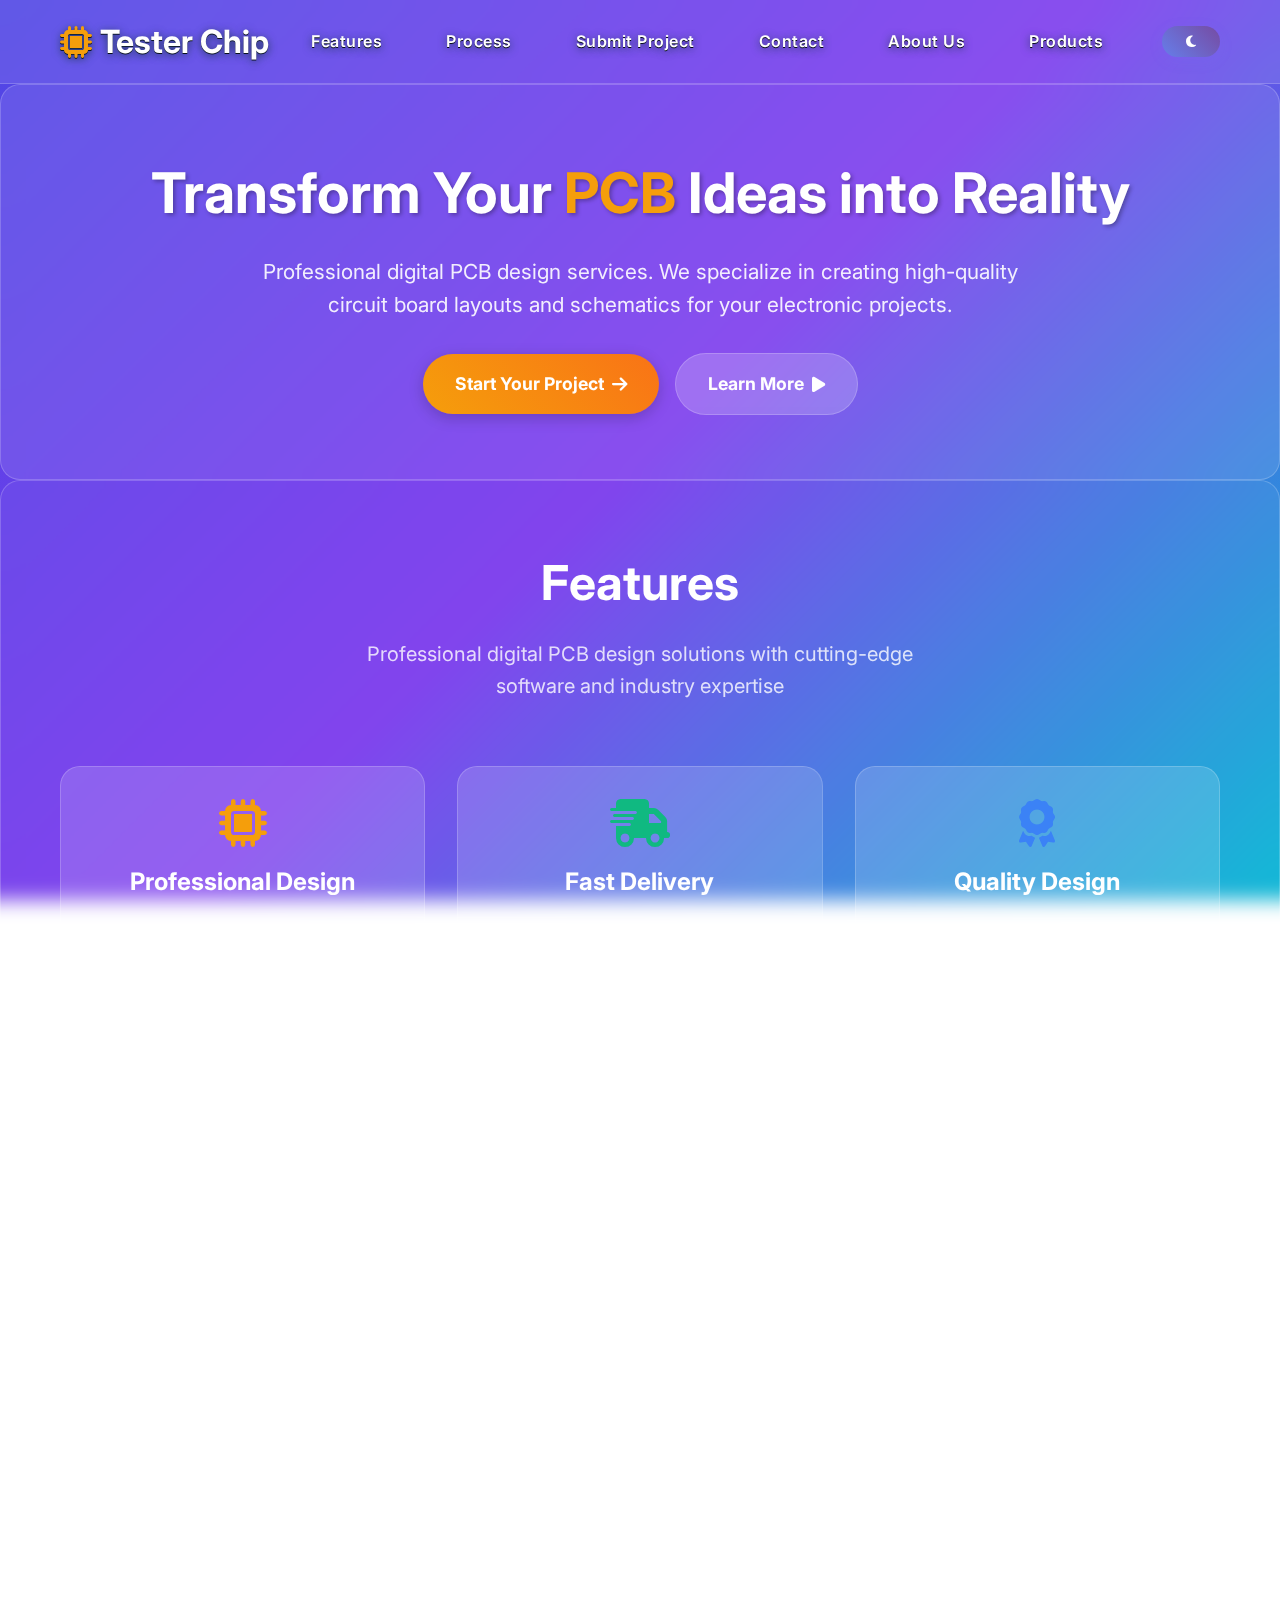
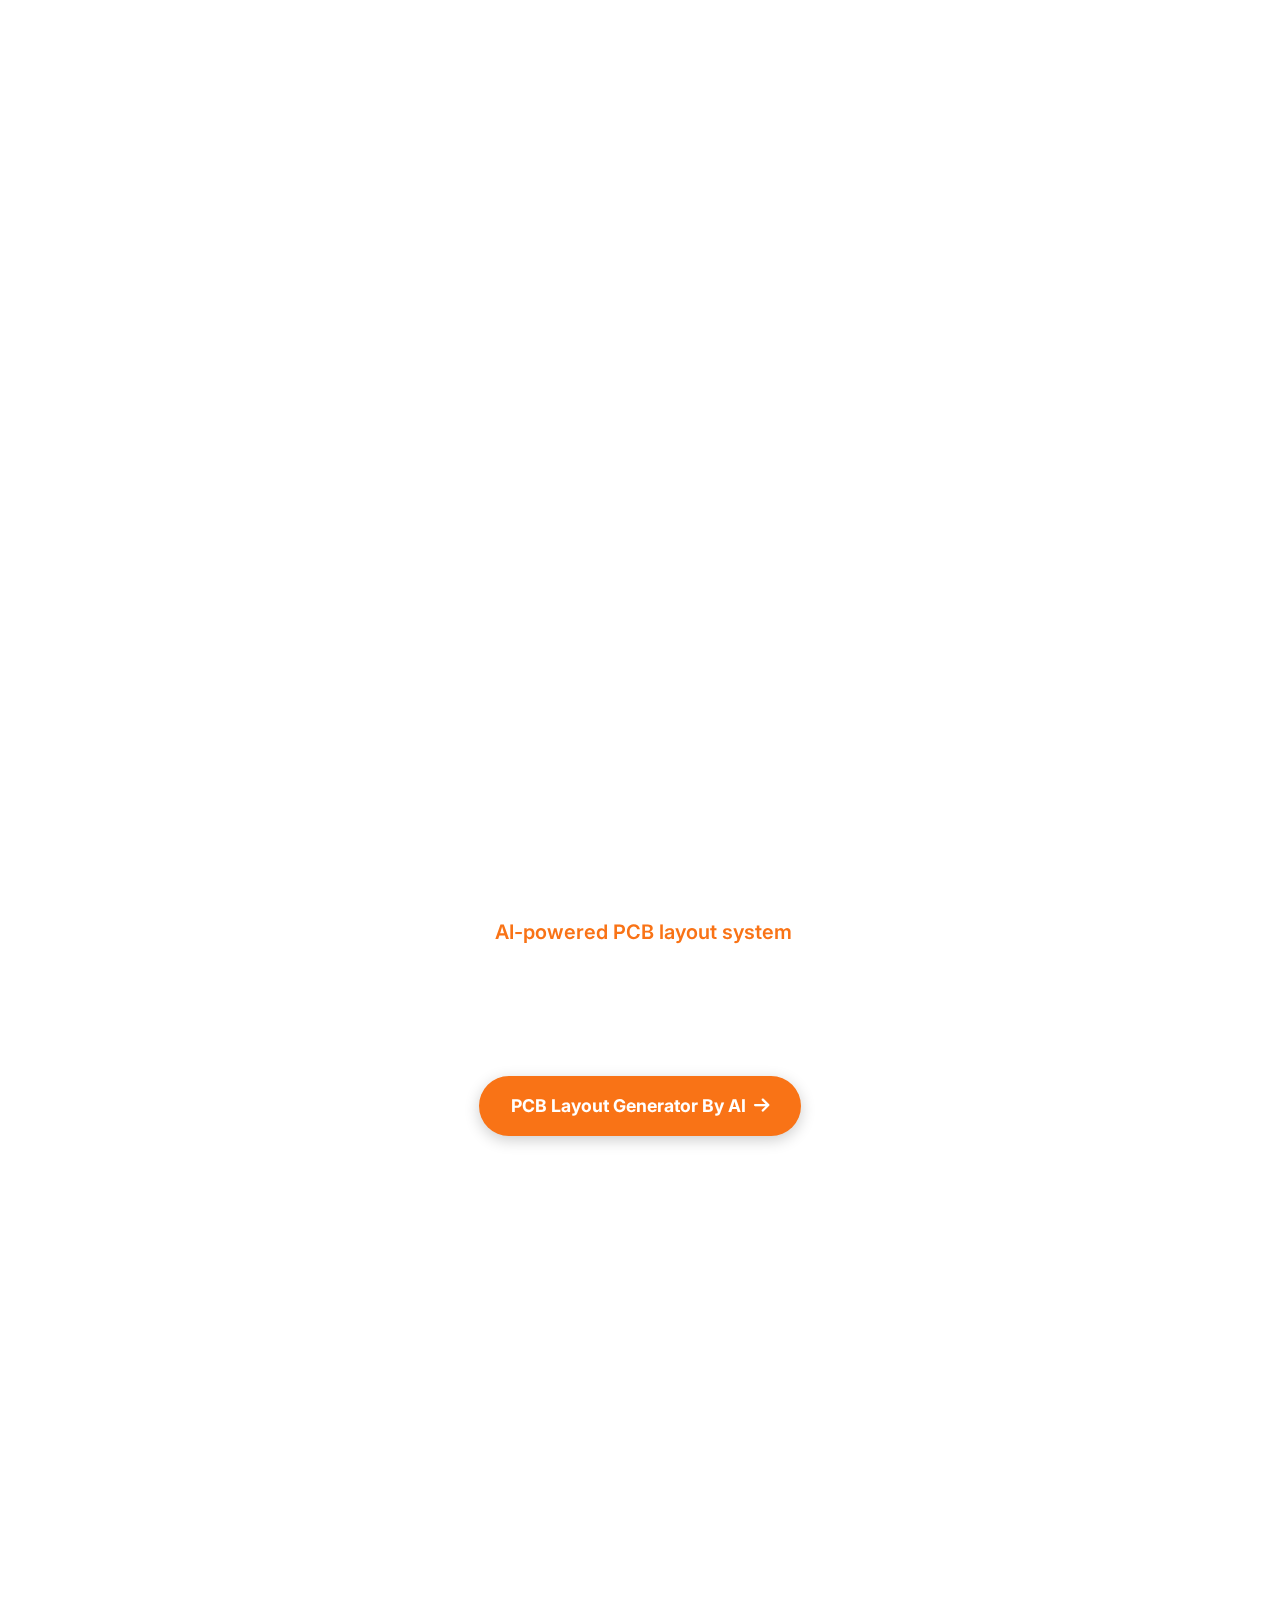
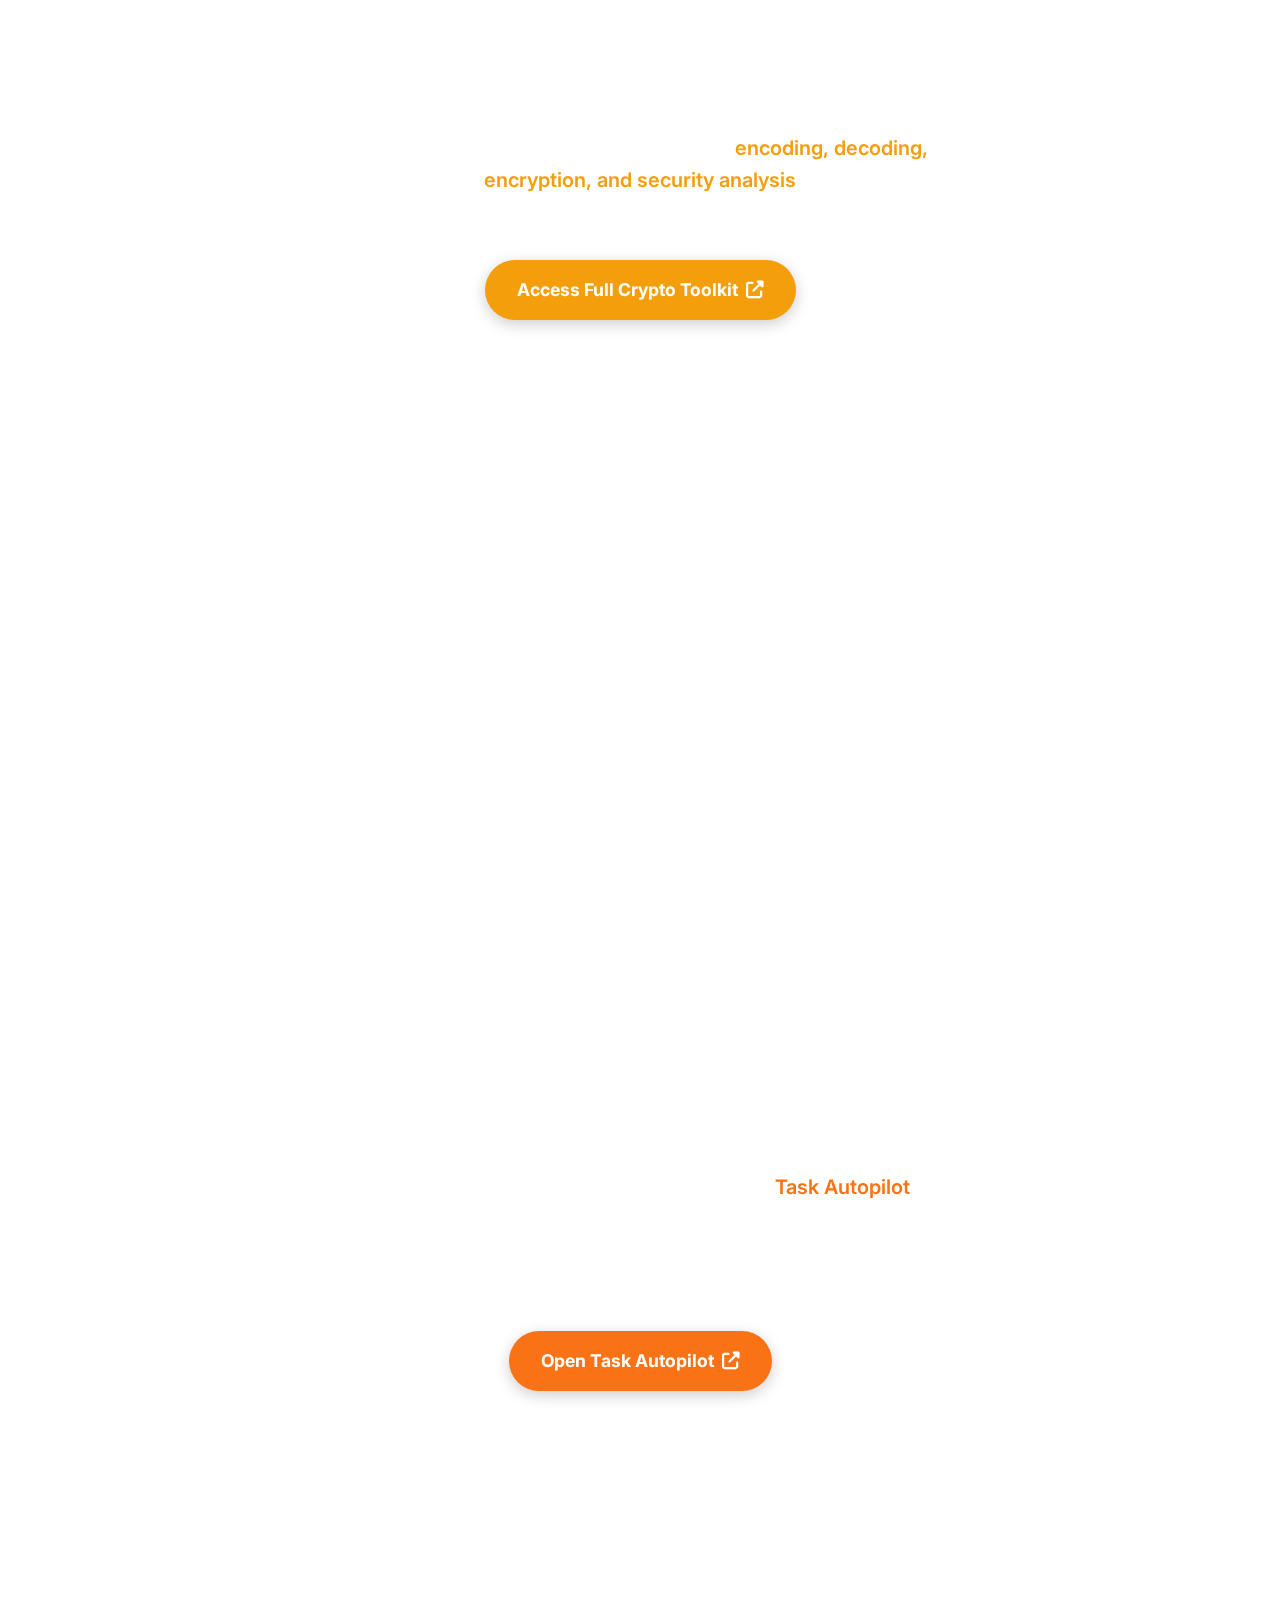
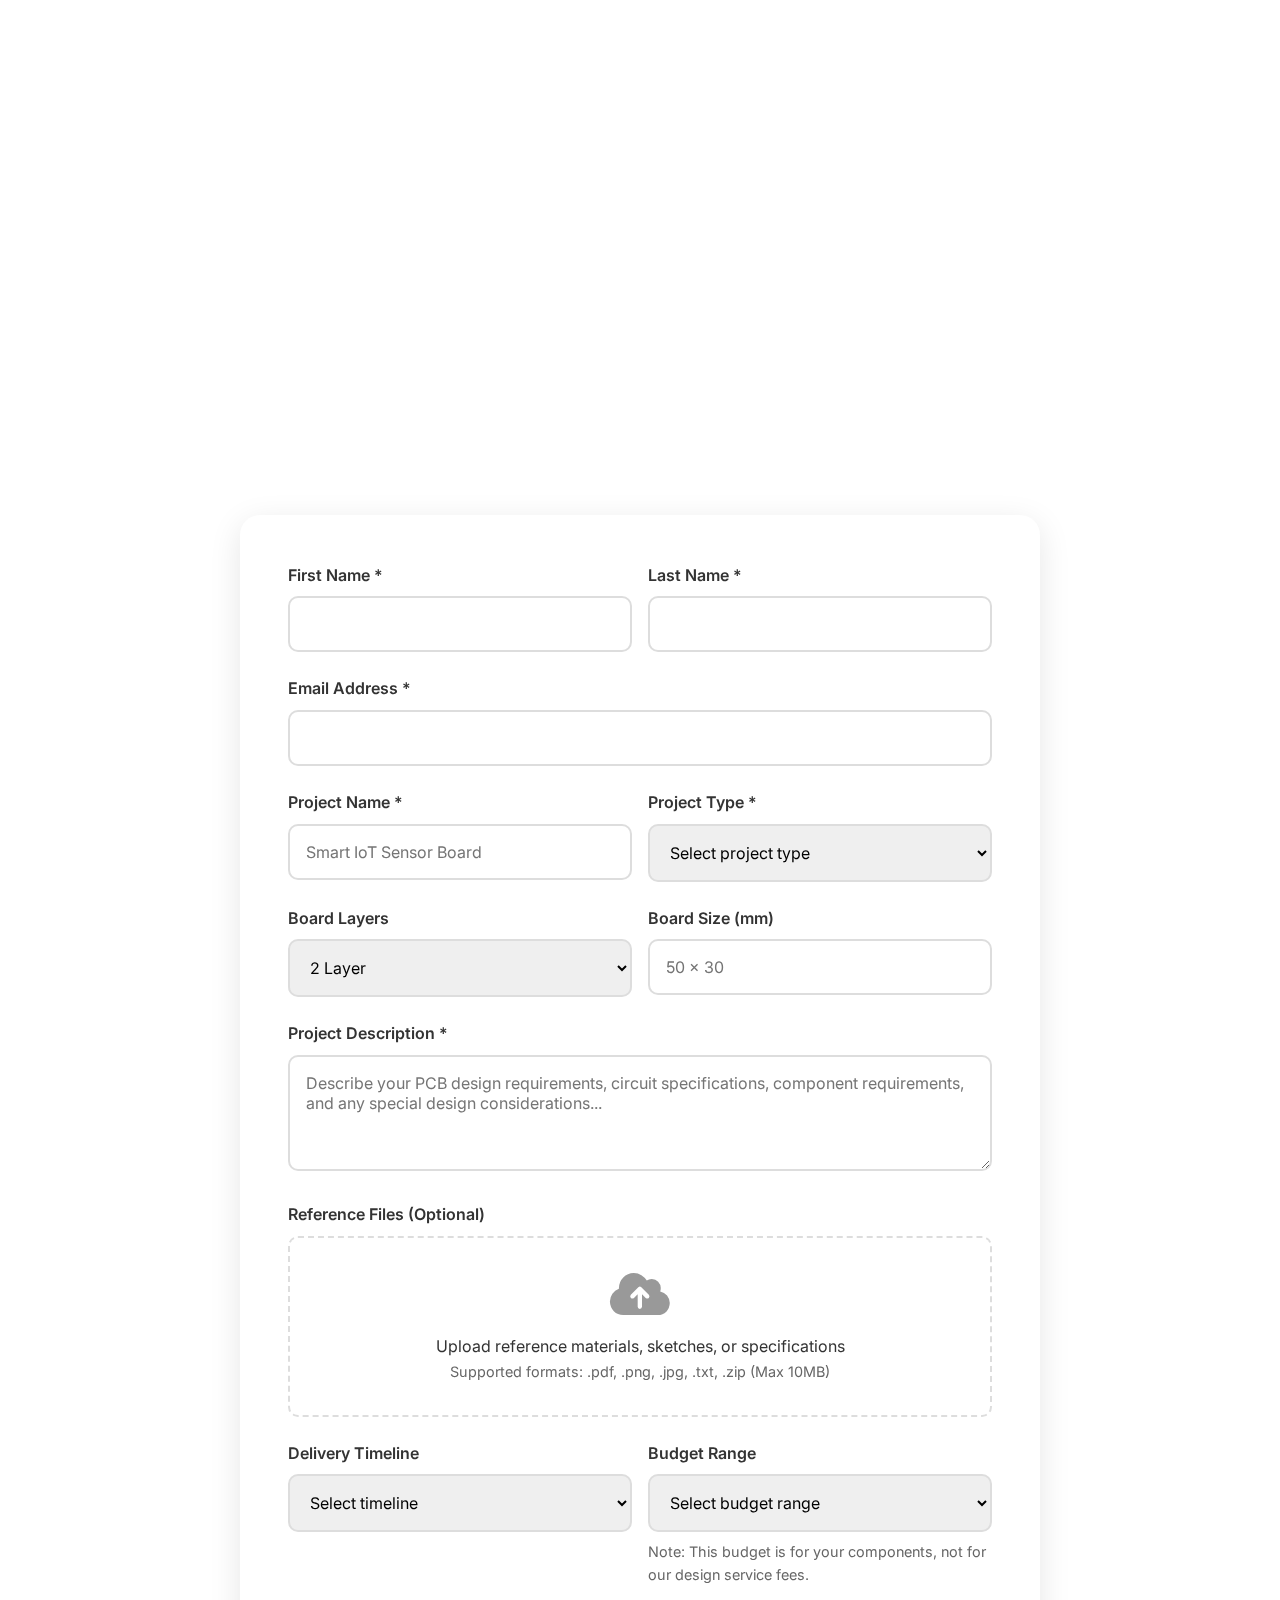
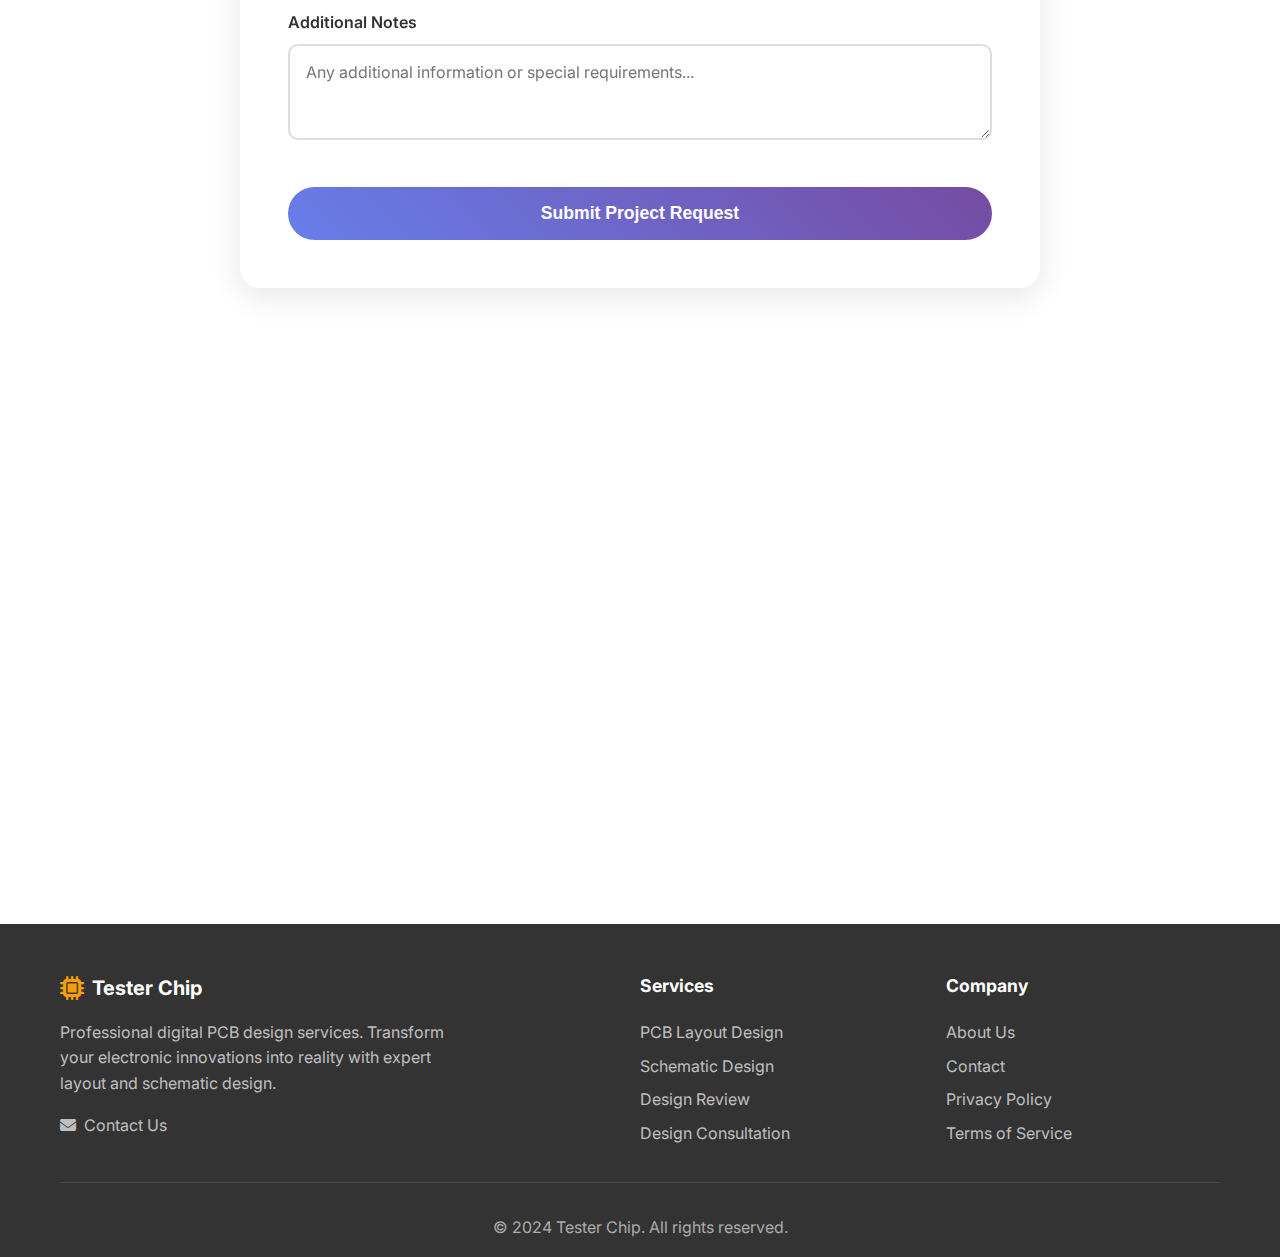
<file: index.html>
<!DOCTYPE html>
<html lang="en">
<head>
    <meta charset="UTF-8">
    <meta name="viewport" content="width=device-width, initial-scale=1.0">
    <title>Tester Chip - Professional Digital PCB Design Services</title>
    <meta name="description" content="Professional digital PCB design services - Expert circuit board layout and schematic design for your electronic projects">
    <meta name="keywords" content="PCB design, circuit board layout, schematic design, electronics design, digital PCB services">
    
    <!-- Open Graph tags -->
    <meta property="og:title" content="Tester Chip - Professional Digital PCB Design Services">
    <meta property="og:description" content="Expert digital PCB design services. High-quality circuit board layouts and schematics for your electronic innovations.">
    <meta property="og:type" content="website">
    
    <!-- Fonts and Icons -->
    <link rel="preconnect" href="https://fonts.googleapis.com">
    <link rel="preconnect" href="https://fonts.gstatic.com" crossorigin>
    <link href="https://fonts.googleapis.com/css2?family=Inter:wght@400;500;600;700&display=swap" rel="stylesheet">
    <link rel="stylesheet" href="https://cdnjs.cloudflare.com/ajax/libs/font-awesome/6.4.0/css/all.min.css">
    
    <style>
        * {
            margin: 0;
            padding: 0;
            box-sizing: border-box;
        }

        :root {
            --gradient-start: #4f46e5;
            --gradient-middle: #7c3aed;
            --gradient-end: #06b6d4;
            --accent-gold: #f59e0b;
            --accent-orange: #f97316;
            --glass-bg: rgba(255, 255, 255, 0.1);
            --glass-border: rgba(255, 255, 255, 0.2);
        }

        body.dark {
            --gradient-start: #1e1b4b;
            --gradient-middle: #312e81;
            --gradient-end: #1e40af;
            --glass-bg: rgba(0, 0, 0, 0.2);
            --glass-border: rgba(255, 255, 255, 0.1);
        }

        body {
            font-family: 'Inter', system-ui, sans-serif;
            line-height: 1.6;
            color: #333;
            background: linear-gradient(135deg, var(--gradient-start) 0%, var(--gradient-middle) 50%, var(--gradient-end) 100%);
            background-attachment: fixed;
            min-height: 100vh;
            margin: 0;
            padding: 0;
        }

        .container {
            max-width: 1200px;
            margin: 0 auto;
            padding: 0 20px;
            width: 100%;
        }

        /* Ensure smooth layout on all screen sizes */
        .section {
            width: 100%;
            overflow-x: hidden;
            background: var(--glass-bg);
            backdrop-filter: blur(10px);
            border-radius: 20px;
            border: 1px solid var(--glass-border);
        }

        /* Header Styles */
        header {
            background: var(--glass-bg);
            backdrop-filter: blur(10px);
            border-bottom: 1px solid var(--glass-border);
            padding: 1rem 0;
            position: sticky;
            top: 0;
            z-index: 100;
        }

        nav {
            display: flex;
            justify-content: space-between;
            align-items: center;
        }

        .logo {
            font-size: 2rem;
            font-weight: bold;
            color: #fff;
            text-shadow: 0 2px 8px #223a5e, 0 1px 0 #000;
            display: flex;
            align-items: center;
        }

        .logo i {
            color: var(--accent-gold);
            margin-right: 8px;
        }

        .nav-links {
            display: flex;
            list-style: none;
            gap: 2rem;
        }

        .nav-links a, .nav-links button {
            color: #fff;
            text-decoration: none;
            background: none;
            border: none;
            cursor: pointer;
            transition: all 0.3s ease;
            padding: 0.5rem 1rem;
            border-radius: 20px;
            text-shadow: 0 2px 8px #223a5e, 0 1px 0 #000;
            font-weight: 600;
            letter-spacing: 0.5px;
        }

        .nav-links a:hover, .nav-links button:hover {
            background: rgba(255, 255, 255, 0.2);
            transform: translateY(-2px);
        }

        .theme-toggle {
            background: linear-gradient(45deg, #667eea, #764ba2);
            color: #fff;
            border: none;
            padding: 0.5rem 1.5rem;
            border-radius: 50px;
            font-weight: 600;
            letter-spacing: 0.5px;
            transition: all 0.3s;
            box-shadow: 0 4px 15px rgba(102,126,234,0.10);
            cursor: pointer;
            margin-left: 1rem;
        }

        .theme-toggle:hover {
            transform: translateY(-3px);
            box-shadow: 0 6px 20px rgba(102,126,234,0.18);
        }

        .mobile-menu-btn {
            display: none;
            background: var(--glass-bg);
            color: #fff;
            border: none;
            padding: 0.7rem 1rem;
            border-radius: 12px;
            cursor: pointer;
            font-size: 1.5rem;
            margin-left: 0.5rem;
            z-index: 1001;
        }

        .nav-links {
            display: flex;
            list-style: none;
            gap: 2rem;
        }

        .mobile-menu {
            display: none;
            flex-direction: column;
            gap: 1.5rem;
            padding: 2rem 0;
            border-top: 1px solid var(--glass-border);
            position: fixed;
            top: 0;
            left: 0;
            width: 100vw;
            height: 100vh;
            background: rgba(30, 27, 75, 0.98);
            backdrop-filter: blur(12px);
            z-index: 1000;
            align-items: center;
            justify-content: center;
            font-size: 1.3rem;
            opacity: 0;
            pointer-events: none;
            transform: translateY(-30px);
            transition: opacity 0.3s, transform 0.3s;
        }
        .mobile-menu.active {
            display: flex;
            opacity: 1;
            pointer-events: auto;
            animation: mobileMenuSlideDown 0.35s cubic-bezier(.4,0,.2,1);
            transform: translateY(0);
        }
        @keyframes mobileMenuSlideDown {
            from {
                opacity: 0;
                transform: translateY(-40px);
            }
            to {
                opacity: 1;
                transform: translateY(0);
            }
        }
        .mobile-menu a {
            color: #fff;
            text-decoration: none;
            padding: 1rem 2rem;
            border-radius: 20px;
            font-weight: 600;
            letter-spacing: 0.5px;
            background: rgba(255,255,255,0.08);
            width: 80vw;
            text-align: center;
            box-shadow: 0 2px 8px rgba(0,0,0,0.08);
        }
        .mobile-menu a:hover {
            background: rgba(255,255,255,0.18);
            color: var(--accent-gold);
        }

        /* Hero Section */
        .hero {
            text-align: center;
            padding: 4rem 0;
            color: white;
            position: relative;
            overflow: hidden;
        }

        .hero::before {
            content: '';
            position: absolute;
            inset: 0;
            background: none;
            opacity: 0;
        }

        .hero h1 {
            font-size: 3.5rem;
            margin-bottom: 1rem;
            text-shadow: 2px 2px 4px rgba(0,0,0,0.3);
            animation: slideInUp 1s ease-out;
        }

        .text-gradient {
            background: linear-gradient(135deg, var(--accent-gold), var(--accent-orange));
            background-clip: text;
            -webkit-background-clip: text;
            -webkit-text-fill-color: transparent;
        }

        .hero p {
            font-size: 1.3rem;
            margin-bottom: 2rem;
            opacity: 0.9;
            animation: slideInUp 1s ease-out 0.3s both;
            max-width: 800px;
            margin-left: auto;
            margin-right: auto;
        }

        .hero-buttons {
            display: flex;
            flex-wrap: wrap;
            gap: 1rem;
            justify-content: center;
            align-items: center; /* Add this line to vertically center if needed */
            animation: slideInUp 1s ease-out 0.6s both;
            width: 100%;
        }

        .btn-primary {
            background: linear-gradient(45deg, var(--accent-gold), var(--accent-orange));
            color: white;
            padding: 1rem 2rem;
            border: none;
            border-radius: 50px;
            font-size: 1.1rem;
            font-weight: bold;
            cursor: pointer;
            transition: all 0.3s ease;
            text-decoration: none;
            display: inline-flex;
            align-items: center;
            gap: 0.5rem;
            box-shadow: 0 4px 15px rgba(0,0,0,0.2);
        }

        .btn-primary:hover {
            transform: translateY(-3px) scale(1.05);
            box-shadow: 0 6px 20px rgba(0,0,0,0.3);
        }

        .btn-secondary {
            background: var(--glass-bg);
            backdrop-filter: blur(10px);
            color: white;
            padding: 1rem 2rem;
            border: 1px solid var(--glass-border);
            border-radius: 50px;
            font-size: 1.1rem;
            font-weight: bold;
            cursor: pointer;
            transition: all 0.3s ease;
            text-decoration: none;
            display: inline-flex;
            align-items: center;
            gap: 0.5rem;
        }

        .btn-secondary:hover {
            background: rgba(255, 255, 255, 0.2);
            transform: translateY(-2px) scale(1.05);
        }

        /* Features Section */
        .features {
            padding: 4rem 0;
            background: rgba(255, 255, 255, 0.05);
            backdrop-filter: blur(10px);
        }

        .section-header {
            text-align: center;
            margin-bottom: 4rem;
        }

        .section-header h2 {
            font-size: 3rem;
            color: white;
            margin-bottom: 1rem;
        }

        .section-header p {
            font-size: 1.25rem;
            color: rgba(255, 255, 255, 0.8);
            max-width: 600px;
            margin: 0 auto;
        }

        .features-grid {
            display: grid;
            grid-template-columns: repeat(auto-fit, minmax(300px, 1fr));
            gap: 2rem;
        }

        .feature-card {
            background: var(--glass-bg);
            backdrop-filter: blur(10px);
            border-radius: 20px;
            padding: 2rem;
            text-align: center;
            color: white;
            border: 1px solid var(--glass-border);
            transition: all 0.3s ease;
            position: relative;
        }

        .feature-card:hover {
            transform: translateY(-10px) scale(1.08);
            background: rgba(255, 255, 255, 0.15);
            box-shadow: 0 8px 25px rgba(0,0,0,0.4);
            z-index: 10;
        }

        .feature-icon {
            font-size: 3rem;
            margin-bottom: 1rem;
            display: block;
        }

        .feature-card h3 {
            font-size: 1.5rem;
            margin-bottom: 1rem;
        }

        .star-rating {
            display: flex;
            gap: 0.5rem;
            margin: 1rem 0;
            justify-content: center;
        }

        .star {
            font-size: 2rem;
            color: #ddd;
            cursor: pointer;
            transition: transform 0.3s ease, color 0.3s;
        }

        .star.active {
            color: var(--accent-gold);
        }

        /* Unified zoom effect for all relevant elements */
        .star:hover,
        .feature-icon:hover,
        .step-icon:hover,
        .logo:hover,
        .nav-links a:hover,
        .file-upload:hover {
            transform: scale(1.15);
            transition: transform 0.3s ease, color 0.3s;
        }

        .star:hover {
            color: var(--accent-gold);
        }

        /* Process Section */
        .process {
            padding: 4rem 0;
        }

        .process-steps {
            display: grid;
            grid-template-columns: repeat(auto-fit, minmax(250px, 1fr));
            gap: 2rem;
        }

        .step {
            background: var(--glass-bg);
            backdrop-filter: blur(10px);
            border-radius: 20px;
            padding: 2rem;
            text-align: center;
            color: white;
            border: 1px solid var(--glass-border);
            transition: all 0.3s ease;
            position: relative;
        }

        .step:hover {
            transform: translateY(-10px) scale(1.08);
            background: rgba(255, 255, 255, 0.15);
            box-shadow: 0 8px 25px rgba(0,0,0,0.4);
            z-index: 10;
        }

        .step-number {
            position: absolute;
            top: -15px;
            left: 50%;
            transform: translateX(-50%);
            background: linear-gradient(45deg, var(--accent-gold), var(--accent-orange));
            color: #333;
            width: 40px;
            height: 40px;
            border-radius: 50%;
            display: flex;
            align-items: center;
            justify-content: center;
            font-weight: bold;
            font-size: 1.2rem;
        }

        .step-icon {
            font-size: 3rem;
            margin: 1rem 0;
            display: block;
        }

        .step h3 {
            font-size: 1.5rem;
            margin-bottom: 1rem;
        }

        /* Form Section */
        .form-section {
            padding: 4rem 0;
            background: rgba(255, 255, 255, 0.05);
            backdrop-filter: blur(10px);
        }

        .form-container {
            max-width: 800px;
            margin: 0 auto;
            background: white;
            border-radius: 20px;
            padding: 3rem;
            box-shadow: 0 8px 32px rgba(0,0,0,0.1);
        }

        .form-group {
            margin-bottom: 1.5rem;
        }

        .form-group label {
            display: block;
            margin-bottom: 0.5rem;
            font-weight: 600;
            color: #333;
        }

        .form-group input,
        .form-group textarea,
        .form-group select {
            width: 100%;
            padding: 1rem;
            border: 2px solid #ddd;
            border-radius: 10px;
            font-size: 1rem;
            font-family: inherit;
            transition: all 0.3s ease;
        }

        .form-group input:focus,
        .form-group textarea:focus,
        .form-group select:focus {
            outline: none;
            border-color: #667eea;
            box-shadow: 0 0 10px rgba(102, 126, 234, 0.3);
            transform: scale(1.02);
        }

        .form-group input:hover,
        .form-group textarea:hover,
        .form-group select:hover {
            transform: scale(1.01);
            border-color: #bbb;
        }

        .form-row {
            display: grid;
            grid-template-columns: 1fr 1fr;
            gap: 1rem;
        }

        .file-upload {
            border: 2px dashed #ddd;
            border-radius: 10px;
            padding: 2rem;
            text-align: center;
            transition: all 0.3s ease;
            cursor: pointer;
        }

        .file-upload:hover {
            border-color: #667eea;
            background: rgba(102, 126, 234, 0.05);
        }

        .file-upload i {
            font-size: 3rem;
            color: #999;
            margin-bottom: 1rem;
            display: block;
        }

        .submit-btn {
            background: linear-gradient(45deg, #667eea, #764ba2);
            color: white;
            padding: 1rem 3rem;
            border: none;
            border-radius: 50px;
            font-size: 1.1rem;
            font-weight: bold;
            cursor: pointer;
            transition: all 0.3s ease;
            width: 100%;
            margin-top: 1rem;
        }

        .submit-btn:hover {
            transform: translateY(-2px) scale(1.03);
            box-shadow: 0 5px 15px rgba(102, 126, 234, 0.4);
        }

        /* Contact Section */
        .contact {
            padding: 4rem 0;
        }

        .contact-grid {
            display: grid;
            grid-template-columns: repeat(auto-fit, minmax(250px, 1fr));
            gap: 2rem;
            margin-top: 2rem;
        }

        .contact-card {
            background: var(--glass-bg);
            backdrop-filter: blur(10px);
            border-radius: 20px;
            padding: 2rem;
            text-align: center;
            color: white;
            border: 1px solid var(--glass-border);
            transition: all 0.3s ease;
            position: relative;
            word-wrap: break-word;
            word-break: break-all;
            overflow-wrap: break-word;
        }

        .contact-card:hover {
            transform: translateY(-5px) scale(1.05);
            background: rgba(255, 255, 255, 0.15);
            box-shadow: 0 8px 25px rgba(0,0,0,0.3);
            z-index: 10;
        }

        .contact-card p {
            word-wrap: break-word;
            word-break: break-all;
            overflow-wrap: break-word;
            hyphens: auto;
        }

        .contact-card i {
            font-size: 2.5rem;
            margin-bottom: 1rem;
            display: block;
        }

        .contact-card h3 {
            font-size: 1.25rem;
            margin-bottom: 0.5rem;
        }

        /* Footer */
        footer {
            background: rgba(0, 0, 0, 0.8);
            color: white;
            padding: 3rem 0 1rem;
            margin-top: 4rem;
        }

        .footer-content {
            display: grid;
            grid-template-columns: 2fr 1fr 1fr;
            gap: 2rem;
            margin-bottom: 2rem;
        }

        .footer-brand {
            display: flex;
            align-items: center;
            gap: 0.5rem;
            margin-bottom: 1rem;
        }

        .footer-brand i {
            font-size: 1.5rem;
            color: var(--accent-gold);
        }

        .footer-brand span {
            font-size: 1.25rem;
            font-weight: bold;
        }

        .footer-links {
            list-style: none;
        }

        .footer-links h3 {
            margin-bottom: 1rem;
            font-size: 1.1rem;
        }

        .footer-links a {
            color: rgba(255, 255, 255, 0.7);
            text-decoration: none;
            display: block;
            padding: 0.25rem 0;
            transition: color 0.3s;
        }

        .footer-links a:hover {
            color: white;
        }

        .footer-bottom {
            text-align: center;
            padding-top: 2rem;
            border-top: 1px solid rgba(255, 255, 255, 0.1);
            color: rgba(255, 255, 255, 0.6);
        }

        /* Animations */
        @keyframes slideInUp {
            from {
                opacity: 0;
                transform: translateY(50px);
            }
            to {
                opacity: 1;
                transform: translateY(0);
            }
        }

        .animate-slide-up {
            animation: slideInUp 0.6s ease-out;
        }

        /* Zoom effects for various elements */
        .feature-icon:hover, .step-icon:hover {
            transform: scale(1.15);
            transition: transform 0.3s ease;
        }

        .logo:hover {
            transform: scale(1.05);
            transition: transform 0.3s ease;
        }

        .nav-links a:hover {
            transform: scale(1.1);
        }

        .file-upload:hover {
            transform: scale(1.02);
        }

        /* Responsive Design */
        @media (min-width: 769px) {
            .nav-links {
                display: flex !important;
            }
            .mobile-menu-btn {
                display: none !important;
            }
            .mobile-menu {
                display: none !important;
            }
            .features-grid {
                grid-template-columns: repeat(auto-fit, minmax(300px, 1fr));
                gap: 2rem;
            }
            .process-steps {
                grid-template-columns: repeat(auto-fit, minmax(250px, 1fr));
                gap: 2rem;
            }
            .contact-grid {
                grid-template-columns: repeat(auto-fit, minmax(250px, 1fr));
                gap: 2rem;
            }
            .footer-content {
                grid-template-columns: 2fr 1fr 1fr;
                gap: 2rem;
                text-align: left;
            }
            .btn-primary, .btn-secondary {
                width: auto;
                max-width: none;
            }
        }

        @media (max-width: 768px) {
            .container {
                padding: 0 10px;
            }
            header {
                padding: 0.5rem 0;
            }
            nav {
                flex-direction: row;
                align-items: center;
            }
            .logo {
                font-size: 1.5rem;
            }
            .nav-links {
                display: none !important;
            }
            .mobile-menu-btn {
                display: block;
            }
            .mobile-menu.active {
                display: flex;
            }
            .hero {
                padding: 2.5rem 0;
            }
            .hero h1 {
                font-size: 2.1rem;
                margin-bottom: 0.7rem;
            }
            .hero p {
                font-size: 1.05rem;
                margin-bottom: 1.2rem;
            }
            .hero-buttons {
                flex-direction: column;
                gap: 0.7rem;
            }
            .btn-primary, .btn-secondary {
                padding: 0.8rem 1.3rem;
                font-size: 1rem;
                width: 90vw;
                max-width: 350px;
                justify-content: center;
            }
            .features {
                padding: 2rem 0;
            }
            .features-grid {
                grid-template-columns: 1fr;
                gap: 1.2rem;
            }
            .feature-card {
                padding: 1.2rem;
                font-size: 1rem;
            }
            .section-header h2 {
                font-size: 1.5rem;
            }
            .section-header p {
                font-size: 1rem;
            }
            .process {
                padding: 2rem 0;
            }
            .process-steps {
                grid-template-columns: 1fr;
                gap: 1.2rem;
            }
            .step {
                padding: 1.2rem;
                font-size: 1rem;
            }
            .form-section {
                padding: 2rem 0;
            }
            .form-container {
                padding: 1.2rem 0.7rem;
                margin: 0 2px;
            }
            .form-row {
                grid-template-columns: 1fr;
                gap: 0.7rem;
            }
            .form-group input,
            .form-group textarea,
            .form-group select {
                padding: 0.8rem;
                font-size: 0.98rem;
            }
            .file-upload {
                padding: 1.2rem;
                font-size: 0.95rem;
            }
            .contact {
                padding: 2rem 0;
            }
            .contact-grid {
                grid-template-columns: 1fr;
                gap: 1.2rem;
            }
            .contact-card {
                padding: 1.2rem;
                font-size: 1rem;
            }
            .footer-content {
                grid-template-columns: 1fr;
                gap: 1rem;
                text-align: center;
                padding: 0 5px;
            }
            .footer-brand span {
                font-size: 1rem;
            }
            .footer-links h3 {
                font-size: 1rem;
            }
            .footer-bottom {
                padding-top: 1rem;
                font-size: 0.95rem;
            }
            .notification {
                bottom: 10px;
                right: 10px;
                padding: 0.7rem 1rem;
                font-size: 0.95rem;
            }
        }

        @media (max-width: 480px) {
            .container {
                padding: 0 4px;
            }
            .hero h1 {
                font-size: 1.3rem;
            }
            .hero p {
                font-size: 0.95rem;
                padding: 0 2px;
            }
            .section-header h2 {
                font-size: 1.1rem;
            }
            .section-header p {
                font-size: 0.95rem;
                padding: 0 2px;
            }
            .form-container {
                padding: 0.7rem 0.3rem;
                margin: 0 1px;
            }
            .btn-primary, .btn-secondary {
                padding: 0.7rem 1rem;
                font-size: 0.95rem;
                width: 98vw;
                max-width: 320px;
            }
            .feature-card, .step, .contact-card {
                padding: 0.7rem;
                font-size: 0.95rem;
            }
            .contact-card p {
                font-size: 0.85rem;
                line-height: 1.3;
            }
            .footer-content {
                padding: 0 2px;
            }
            .footer-bottom {
                font-size: 0.9rem;
            }
            .notification {
                bottom: 5px;
                right: 5px;
                padding: 0.5rem 0.7rem;
                font-size: 0.9rem;
            }
        }

        /* Dark mode styles */
        .dark body {
            background: linear-gradient(135deg, var(--gradient-start) 0%, var(--gradient-middle) 50%, var(--gradient-end) 100%);
        }

        /* Color classes */
        .text-accent { color: var(--accent-gold); }
        .text-emerald { color: #10b981; }
        .text-blue { color: #3b82f6; }
        .text-purple { color: #8b5cf6; }
        .text-red { color: #ef4444; }
        .text-green { color: #22c55e; }

        /* Notification */
        .notification {
            position: fixed;
            bottom: 20px;
            right: 20px;
            background: linear-gradient(45deg, #22c55e, #16a34a);
            color: white;
            padding: 1rem 1.5rem;
            border-radius: 10px;
            box-shadow: 0 4px 15px rgba(0,0,0,0.2);
            z-index: 1000;
            display: none;
            align-items: center;
            gap: 0.5rem;
        }

        .notification.show {
            display: flex;
            animation: slideInUp 0.3s ease-out;
        }
    </style>
</head>
<body>
    <!-- Header -->
    <header>
        <nav class="container">
            <div class="logo">
                <i class="fas fa-microchip"></i>
                <span>Tester Chip</span>
            </div>
            
            <ul class="nav-links">
                <li><a href="#features" onclick="scrollToSection('features')">Features</a></li>
                <li><a href="#process" onclick="scrollToSection('process')">Process</a></li>
                <li><a href="#submit" onclick="scrollToSection('submit')">Submit Project</a></li>
                <li><a href="#contact" onclick="scrollToSection('contact')">Contact</a></li>
                <li><a href="./About/index.html">About Us</a></li>
                <li><a href="./products/index.html">Products</a></li>
            </ul>
            
            <div style="display: flex; align-items: center;">
                <button class="theme-toggle" onclick="toggleTheme()">
                    <i class="fas fa-moon" id="theme-icon"></i>
                </button>
                <button class="mobile-menu-btn" onclick="toggleMobileMenu()">
                    <i class="fas fa-bars"></i>
                </button>
            </div>
            
            <div class="mobile-menu" id="mobile-menu">
                <a href="#features" onclick="scrollToSection('features')">Features</a>
                <a href="#process" onclick="scrollToSection('process')">Process</a>
                <a href="#submit" onclick="scrollToSection('submit')">Submit Project</a>
                <a href="#contact" onclick="scrollToSection('contact')">Contact</a>
                <a href="./About/index.html">About Us</a>
                <a href="./products/index.html">Products</a>
                <button style="margin-top:2rem;background:none;border:none;color:#fff;font-size:2rem;" onclick="toggleMobileMenu()">
                    <i class="fas fa-times"></i>
                </button>
            </div>
        </nav>
    </header>

    <!-- Hero Section -->
    <section class="hero section">
        <div class="container">
            <h1>
                Transform Your <span style="color: #f59e0b;">PCB</span> Ideas into Reality
            </h1>
            <p>
                Professional digital PCB design services. We specialize in creating high-quality circuit board layouts and schematics for your electronic projects.
            </p>
            <div class="hero-buttons">
                <a href="#submit" class="btn-primary" onclick="scrollToSection('submit')">
                    <span>Start Your Project</span>
                    <i class="fas fa-arrow-right"></i>
                </a>
                <a href="#process" class="btn-secondary" onclick="scrollToSection('process')">
                    <span>Learn More</span>
                    <i class="fas fa-play"></i>
                </a>
            </div>
        </div>
    </section>

    <!-- Features Section -->
    <section id="features" class="features section">
        <div class="container">
            <div class="section-header">
                <h2>Features</h2>
                <p>Professional digital PCB design solutions with cutting-edge software and industry expertise</p>
            </div>
            
            <div class="features-grid">
                <div class="feature-card">
                    <i class="feature-icon fas fa-microchip text-accent"></i>
                    <h3>Professional Design</h3>
                    <p>Expert digital PCB design services using industry-standard software and best practices for optimal layouts.</p>
                </div>
                
                <div class="feature-card">
                    <i class="feature-icon fas fa-shipping-fast text-emerald"></i>
                    <h3>Fast Delivery</h3>
                    <p>Quick turnaround on digital design files, getting your PCB layouts ready for manufacturing faster.</p>
                </div>
                
                <div class="feature-card">
                    <i class="feature-icon fas fa-award text-blue"></i>
                    <h3>Quality Design</h3>
                    <p>Rigorous design review processes ensure every PCB layout meets the highest technical standards.</p>
                </div>
                
                <div class="feature-card">
                    <i class="feature-icon fas fa-tools text-purple"></i>
                    <h3>Custom Layouts</h3>
                    <p>Tailored PCB designs to meet your specific project requirements and technical specifications.</p>
                </div>
                
                <div class="feature-card">
                    <i class="feature-icon fas fa-headset text-red"></i>
                    <h3>Design Support</h3>
                    <p>Dedicated design support team available throughout your project for guidance and revisions.</p>
                </div>
                
                <div class="feature-card">
                    <i class="feature-icon fas fa-dollar-sign text-green"></i>
                    <h3>Affordable Rates</h3>
                    <p>Cost-effective digital design services without compromising on quality and technical excellence.</p>
                </div>

                <div class="feature-card">
                    <i class="feature-icon fas fa-tachometer-alt text-accent"></i>
                    <h3>Complexity Assessment</h3>
                    <p>We evaluate your project's technical complexity to ensure accurate planning, pricing, and delivery timelines.</p>
                </div>
            </div>
        </div>
    </section>

    <!-- Process Section -->
    <section id="process" class="process section">
        <div class="container">
            <div class="section-header">
                <h2>Our Process</h2>
                <p>From initial consultation to final design delivery, we ensure a smooth and efficient PCB design process</p>
            </div>
            
            <div class="process-steps">
                <div class="step">
                    <div class="step-number">1</div>
                    <i class="step-icon fas fa-lightbulb text-accent"></i>
                    <h3>Consultation</h3>
                    <p>Discuss your project requirements, specifications, and design goals with our expert team.</p>
                </div>
                
                <div class="step">
                    <div class="step-number">2</div>
                    <i class="step-icon fas fa-drafting-compass text-blue"></i>
                    <h3>Design</h3>
                    <p>Create detailed PCB layouts and schematics using industry-standard design software.</p>
                </div>
                
                <div class="step">
                    <div class="step-number">3</div>
                    <i class="step-icon fas fa-search text-emerald"></i>
                    <h3>Review</h3>
                    <p>Thorough design review and optimization to ensure manufacturability and performance.</p>
                </div>
                
                <div class="step">
                    <div class="step-number">4</div>
                    <i class="step-icon fas fa-download text-purple"></i>
                    <h3>Delivery</h3>
                    <p>Final design files delivered in your preferred format, ready for manufacturing.</p>
                </div>
            </div>
        </div>
        </section>

        <!-- New AI PCB Layout System Section -->
        <section id="New Ai PCB Layout System" class="New Ai section" style="padding: 4rem 0;">
            <div class="container">
            <div class="section-header">
                <h2>New AI PCB Layout System</h2>
                <p>Introducing our <span style="color: var(--accent-orange); font-weight: 600;">AI-powered PCB layout system</span> that automates complex design tasks, ensuring faster and more efficient PCB designs.</p>
            </div>
            
            <div style="text-align: center; margin-bottom: 2rem;">
                <a href="./products/pcb-generator/index.html" class="btn-primary" style="background: var(--accent-orange); display: inline-flex;">
                <span>PCB Layout Generator By AI</span>
                <i class="fas fa-arrow-right"></i>
                </a>
            </div>

            <div class="process-steps">
                <div class="step">
                <div class="step-number">1</div>
                <i class="step-icon fas fa-robot text-accent"></i>
                <h3>AI Analysis</h3>
                <p>AI analyzes your project requirements and generates <span style="color: var(--accent-orange); font-weight: 600;">optimal layout suggestions</span>.</p>
                </div>
                
                <div class="step">
                <div class="step-number">2</div>
                <i class="step-icon fas fa-cogs text-blue"></i>
                <h3>Automated Design</h3>
                <p>Automated design processes reduce manual effort and <span style="color: var(--accent-orange); font-weight: 600;">speed up layout creation</span>.</p>
                </div>
                
                <div class="step">
                <div class="step-number">3</div>
                <i class="step-icon fas fa-check-circle text-emerald"></i>
                <h3>Quality Assurance</h3>
                <p>AI ensures <span style="color: var(--accent-orange); font-weight: 600;">compliance with design rules</span> and standards for high-quality outputs.</p>
                </div>
                
                <div class="step">
                <div class="step-number">4</div>
                <i class="step-icon fas fa-file-download text-purple"></i>
                <h3>Final Output</h3>
                <p>Receive your <span style="color: var(--accent-orange); font-weight: 600;">AI-enhanced PCB layouts</span> ready for manufacturing.</p>
                </div>
            </div>
            </div>
        </section>

        <!-- Cryptography Tools Section -->
        <section id="crypto-tools" class="crypto-tools section" style="padding: 4rem 0; background: rgba(255, 255, 255, 0.05);">
            <div class="container">
                <div class="section-header">
                    <h2>Cryptography Tools</h2>
                    <p>Discover powerful cryptography tools for <span style="color: var(--accent-gold); font-weight: 600;">encoding, decoding, encryption, and security analysis</span></p>
                </div>
                
                <div style="text-align: center; margin-bottom: 2rem;">
                    <a href="https://testerchip.github.io/Caesar-Base-Morse-TesterChip/" class="btn-primary" style="background: var(--accent-gold); display: inline-flex;">
                        <span>Access Full Crypto Toolkit</span>
                        <i class="fas fa-external-link-alt"></i>
                    </a>
                </div>

                <div style="display: grid; grid-template-columns: repeat(auto-fit, minmax(280px, 1fr)); gap: 2rem; margin-top: 3rem;">
                    <div class="feature-card">
                        <i class="feature-icon fas fa-lock text-accent"></i>
                        <h3>Caesar Cipher</h3>
                        <p>Shift-based encryption technique. Perfect for learning encryption fundamentals and simple message protection.</p>
                    </div>
                    
                    <div class="feature-card">
                        <i class="feature-icon fas fa-dot-circle text-blue"></i>
                        <h3>Morse Code</h3>
                        <p>Encode and decode Morse code messages. Essential for radio communication and historical cryptography.</p>
                    </div>
                    
                    <div class="feature-card">
                        <i class="feature-icon fas fa-code text-emerald"></i>
                        <h3>Base64 Encoder</h3>
                        <p>Encode and decode Base64 format. Widely used for data transmission and encoding binary data.</p>
                    </div>
                    
                    <div class="feature-card">
                        <i class="feature-icon fas fa-fingerprint text-purple"></i>
                        <h3>Hash Generator</h3>
                        <p>Generate MD5 and SHA hashes. Create secure hash digests for data verification and password storage.</p>
                    </div>
                    
                    <div class="feature-card">
                        <i class="feature-icon fas fa-exchange-alt text-red"></i>
                        <h3>ROT13 Cipher</h3>
                        <p>Letter substitution cipher rotating by 13 positions. Classic obfuscation method for text.</p>
                    </div>
                    
                    <div class="feature-card">
                        <i class="feature-icon fas fa-binary text-accent"></i>
                        <h3>Binary Converter</h3>
                        <p>Convert text to binary and binary to text. Understand digital data representation and encoding.</p>
                    </div>
                </div>
            </div>
        </section>

        <!-- Task Autopilot Section -->
        <section id="task-autopilot" class="task-autopilot section" style="padding: 4rem 0;">
            <div class="container">
                <div class="section-header">
                    <h2>Task Autopilot</h2>
                    <p>Automate developer tasks and workflows with <span style="color: var(--accent-orange); font-weight: 600;">Task Autopilot</span> — plan, schedule, and run repetitive tasks so you can focus on building.</p>
                </div>

                <div style="text-align: center; margin-bottom: 2rem;">
                    <a href="https://testerchip.github.io/TesterChip-Task-AutoPilot/" class="btn-primary" style="background: var(--accent-orange); display: inline-flex;" target="_blank" rel="noopener">
                        <span>Open Task Autopilot</span>
                        <i class="fas fa-external-link-alt"></i>
                    </a>
                </div>

                <div class="process-steps" style="margin-top: 2rem;">
                    <div class="step">
                        <div class="step-number">1</div>
                        <i class="step-icon fas fa-list-alt text-accent"></i>
                        <h3>Plan Tasks</h3>
                        <p>Create repeatable task templates and schedules to standardize work across projects.</p>
                    </div>

                    <div class="step">
                        <div class="step-number">2</div>
                        <i class="step-icon fas fa-robot text-blue"></i>
                        <h3>Automate Routines</h3>
                        <p>Automate builds, tests, and deployments — reduce manual overhead and speed up delivery.</p>
                    </div>

                    <div class="step">
                        <div class="step-number">3</div>
                        <i class="step-icon fas fa-chart-line text-emerald"></i>
                        <h3>Track Progress</h3>
                        <p>Monitor runs and get actionable logs and results so you always know task status.</p>
                    </div>

                    <div class="step">
                        <div class="step-number">4</div>
                        <i class="step-icon fas fa-plug text-purple"></i>
                        <h3>Integrations</h3>
                        <p>Connect with your code repos, CI tools, and issue trackers for end-to-end automation.</p>
                    </div>
                </div>
            </div>
        </section>

        <!-- Project Form Section -->
        <section id="submit" class="form-section section">
            <div class="container">
                <div class="section-header">
                    <h2>Submit Your PCB Project</h2>
                    <p>Ready to get started? Fill out the form below and our team will get back to you within 24 hours</p>
                </div>
            
                <div class="form-container">
                    <form id="project-form" action="https://formspree.io/f/mrbllabp" method="POST">
                        <div class="form-row">
                            <div class="form-group">
                                <label for="firstName">First Name *</label>
                                <input type="text" id="firstName" name="firstName" required>
                            </div>
                            <div class="form-group">
                                <label for="lastName">Last Name *</label>
                                <input type="text" id="lastName" name="lastName" required>
                            </div>
                        </div>
                        
                        <div class="form-group">
                            <label for="email">Email Address *</label>
                            <input type="email" id="email" name="email" required>
                        </div>
                        
                        <div class="form-row">
                            <div class="form-group">
                                <label for="projectName">Project Name *</label>
                                <input type="text" id="projectName" name="projectName" placeholder="Smart IoT Sensor Board" required>
                            </div>
                            <div class="form-group">
                                <label for="projectType">Project Type *</label>
                                <select id="projectType" name="projectType" required>
                                    <option value="">Select project type</option>
                                    <option value="prototype">Prototype</option>
                                    <option value="small-batch">Small Batch (1-100)</option>
                                    <option value="medium-batch">Medium Batch (100-1000)</option>
                                    <option value="large-batch">Large Batch (1000+)</option>
                                </select>
                            </div>
                        </div>
                        
                        <div class="form-row">
                            <div class="form-group">
                                <label for="boardLayers">Board Layers</label>
                                <select id="boardLayers" name="boardLayers">
                                    <option value="2">2 Layer</option>
                                    <option value="4">4 Layer</option>
                                    <option value="6">6 Layer</option>
                                    <option value="8">8 Layer</option>
                                    <option value="custom">Custom</option>
                                </select>
                            </div>
                            <div class="form-group">
                                <label for="boardSize">Board Size (mm)</label>
                                <input type="text" id="boardSize" name="boardSize" placeholder="50 x 30">
                            </div>
                        </div>
                        
                        <div class="form-group">
                            <label for="projectDescription">Project Description *</label>
                            <textarea id="projectDescription" name="projectDescription" rows="4" 
                                      placeholder="Describe your PCB design requirements, circuit specifications, component requirements, and any special design considerations..." required></textarea>
                        </div>
                        
                        <div class="form-group">
                            <label>Reference Files (Optional)</label>
                            <div class="file-upload">
                                <i class="fas fa-cloud-upload-alt"></i>
                                <p>Upload reference materials, sketches, or specifications</p>
                                <p style="font-size: 0.9rem; color: #666;">Supported formats: .pdf, .png, .jpg, .txt, .zip (Max 10MB)</p>
                            </div>
                        </div>
                        
                        <div class="form-row">
                            <div class="form-group">
                                <label for="timeline">Delivery Timeline</label>
                                <select id="timeline" name="timeline">
                                    <option value="">Select timeline</option>
                                    <option value="rush">Rush (1-3 days)</option>
                                    <option value="standard">Standard (1-2 weeks)</option>
                                    <option value="flexible">Flexible (2-4 weeks)</option>
                                </select>
                            </div>
                            <div class="form-group">
                                <label for="budget">Budget Range</label>
                                <select id="budget" name="budget">
                                    <option value="">Select budget range</option>
                                    <option value="under-500">Under $500</option>
                                    <option value="500-1000">$500 - $1,000</option>
                                    <option value="1000-5000">$1,000 - $5,000</option>
                                    <option value="over-5000">Over $5,000</option>
                                </select>
                                <p style="font-size:0.9rem;color:#666;margin-top:0.5rem;">
                                    Note: This budget is for your components, not for our design service fees.
                                </p>
                            </div>
                        </div>
                        
                        <div class="form-group">
                            <label for="additionalNotes">Additional Notes</label>
                            <textarea id="additionalNotes" name="additionalNotes" rows="3" 
                                      placeholder="Any additional information or special requirements..."></textarea>
                        </div>
                        
                        <button type="submit" class="submit-btn">
                            Submit Project Request
                        </button>
                    </form>
                </div>
            </div>
        </section>

    <!-- Contact Section -->
    <section id="contact" class="contact section">
        <div class="container">
            <div class="section-header">
                <h2>Get in Touch</h2>
                <p>Have questions? Our team is here to help you succeed</p>
            </div>
            
            <div class="contact-grid">
                <div class="contact-card">
                    <i class="fas fa-envelope text-accent"></i>
                    <h3>Email Us</h3>
                    <p>testerchipcompany@gmail.com</p>
                </div>
                
                <div class="contact-card">
                    <i class="fas fa-microchip text-emerald"></i>
                    <h3>Expertise</h3>
                    <p>Web Development & Electronics</p>
                </div>
                
                <div class="contact-card">
                    <i class="fas fa-clock text-blue"></i>
                    <h3>Response Time</h3>
                    <p>24-48 hours</p>
                </div>
            </div>
        </div>
    </section>

    <!-- Footer -->
    <footer>
        <div class="container">
            <div class="footer-content">
                <div>
                    <div class="footer-brand">
                        <i class="fas fa-microchip"></i>
                        <span>Tester Chip</span>
                    </div>
                    <p style="color: rgba(255, 255, 255, 0.7); margin-bottom: 1rem; max-width: 400px;">
                        Professional digital PCB design services. Transform your electronic innovations into reality with expert layout and schematic design.
                    </p>
                    <a href="mailto:testerchipcompany@gmail.com" style="color: rgba(255, 255, 255, 0.7); text-decoration: none; display: inline-flex; align-items: center; gap: 0.5rem; word-wrap: break-word; word-break: break-all; overflow-wrap: break-word;">
                        <i class="fas fa-envelope"></i>
                        <span style="word-wrap: break-word; word-break: break-all; overflow-wrap: break-word;">Contact Us</span>
                    </a>
                </div>
                
                <div>
                    <div class="footer-links">
                        <h3>Services</h3>
                        <a href="#">PCB Layout Design</a>
                        <a href="#">Schematic Design</a>
                        <a href="#">Design Review</a>
                        <a href="#">Design Consultation</a>
                    </div>
                </div>
                
                <div>
                    <div class="footer-links">
                        <h3>Company</h3>
                        <a href="#">About Us</a>
                        <a href="#contact">Contact</a>
                        <a href="#">Privacy Policy</a>
                        <a href="#">Terms of Service</a>
                    </div>
                </div>
            </div>
            
            <div class="footer-bottom">
                <p>© 2024 Tester Chip. All rights reserved.</p>
            </div>
        </div>
    </footer>

    <!-- Notification -->
    <div id="notification" class="notification">
        <i class="fas fa-check-circle"></i>
        <span id="notification-text">Project submitted successfully!</span>
        <button onclick="hideNotification()" style="background: none; border: none; color: white; margin-left: 10px; cursor: pointer;">
            <i class="fas fa-times"></i>
        </button>
    </div>

    <script>
        // Theme toggle functionality
        let isDark = false;

        function toggleTheme() {
            isDark = !isDark;
            const body = document.body;
            const icon = document.getElementById('theme-icon');
            
            if (isDark) {
                body.classList.add('dark');
                icon.className = 'fas fa-sun';
            } else {
                body.classList.remove('dark');
                icon.className = 'fas fa-moon';
            }
        }

        // Mobile menu toggle
        function toggleMobileMenu() {
            const menu = document.getElementById('mobile-menu');
            menu.classList.toggle('active');
        }

        // Smooth scrolling
        function scrollToSection(sectionId) {
            const element = document.getElementById(sectionId);
            if (element) {
                element.scrollIntoView({ behavior: 'smooth' });
                // Close mobile menu if open
                document.getElementById('mobile-menu').classList.remove('active');
            }
        }

        // Form submission with Formspree
        var form = document.getElementById("project-form");
        
        async function handleSubmit(event) {
            event.preventDefault();
            var status = document.getElementById("notification");
            var data = new FormData(event.target);
            
            try {
                const response = await fetch(event.target.action, {
                    method: form.method,
                    body: data,
                    headers: {
                        'Accept': 'application/json'
                    }
                });
                
                if (response.ok) {
                    // Success message
                    showNotification("Thanks for your submission!");
                    form.reset();
                    
                    // Redirect to Formspree thank you page after 2 seconds
                    setTimeout(() => {
                        window.location.href = "https://formspree.io/thanks?language=en";
                    }, 2000);
                    
                } else {
                    const data = await response.json();
                    if (data.errors) {
                        showNotification(data.errors.map(error => error.message).join(", "));
                    } else {
                        showNotification("Oops! There was a problem submitting your form");
                    }
                }
            } catch (error) {
                showNotification("Oops! There was a problem submitting your form");
            }
        }
        
        // Notification functions
        function showNotification(message) {
            const notification = document.getElementById("notification");
            const notificationText = document.getElementById("notification-text");
            notificationText.textContent = message;
            notification.classList.add("show");
            
            // Hide notification after 5 seconds
            setTimeout(() => {
                hideNotification();
            }, 5000);
        }
        
        function hideNotification() {
            const notification = document.getElementById("notification");
            notification.classList.remove("show");
        }
        
        // Add form event listener
        form.addEventListener("submit", handleSubmit);

        // Add scroll animations
        function addScrollAnimations() {
            const observerOptions = {
                threshold: 0.1,
                rootMargin: '0px 0px -50px 0px'
            };

            const observer = new IntersectionObserver((entries) => {
                entries.forEach(entry => {
                    if (entry.isIntersecting) {
                        entry.target.style.opacity = '1';
                        entry.target.style.transform = 'translateY(0)';
                    }
                });
            }, observerOptions);

            // Observe elements for animation
            const animatedElements = document.querySelectorAll('.feature-card, .step, .contact-card');
            animatedElements.forEach(el => {
                el.style.opacity = '0';
                el.style.transform = 'translateY(30px)';
                el.style.transition = 'opacity 0.6s ease, transform 0.6s ease';
                observer.observe(el);
            });
        }

        // Initialize animations when page loads
        document.addEventListener('DOMContentLoaded', addScrollAnimations);
    </script>
</body>
</html>
</file>
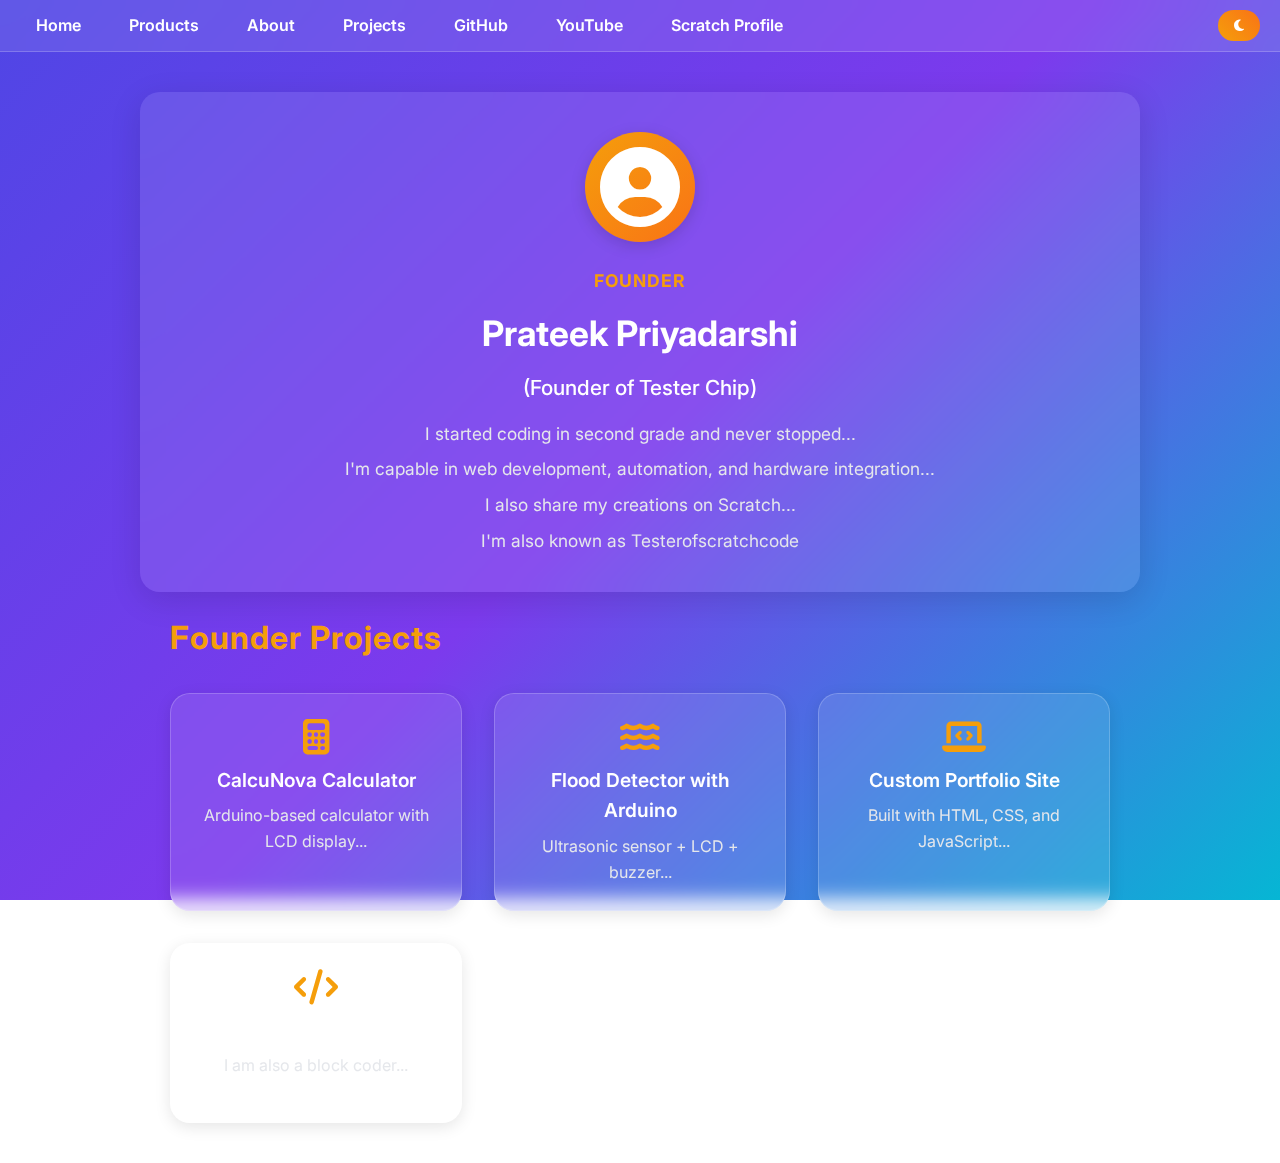
<file: About/index.html>
<!DOCTYPE html>
<html lang="en">
<head>
  <meta charset="UTF-8" />
  <meta name="viewport" content="width=device-width, initial-scale=1.0" />
  <title>Prateek Priyadarshi | Tester Chip</title>
  <link rel="preconnect" href="https://fonts.googleapis.com">
  <link rel="preconnect" href="https://fonts.gstatic.com" crossorigin>
  <link href="https://fonts.googleapis.com/css2?family=Inter:wght@400;500;600;700&display=swap" rel="stylesheet">
  <link rel="stylesheet" href="https://cdnjs.cloudflare.com/ajax/libs/font-awesome/6.4.0/css/all.min.css">
  <style>
    * {margin: 0; padding: 0; box-sizing: border-box;}

    :root {
      --gradient-start: #4f46e5;
      --gradient-middle: #7c3aed;
      --gradient-end: #06b6d4;
      --glass-bg: rgba(255,255,255,0.1);
      --glass-border: rgba(255,255,255,0.2);
      --accent-gold: #f59e0b;
      --accent-orange: #f97316;
    }

    body.dark {
      --gradient-start: #1e1b4b;
      --gradient-middle: #312e81;
      --gradient-end: #1e40af;
      --glass-bg: rgba(0, 0, 0, 0.2);
      --glass-border: rgba(255, 255, 255, 0.1);
    }

    body {
      font-family: 'Inter', sans-serif;
      background: linear-gradient(135deg, var(--gradient-start), var(--gradient-middle), var(--gradient-end));
      background-attachment: fixed;
      color: #fff;
      line-height: 1.6;
    }

    /* Navbar */
    #navbar {
      position: sticky;
      top: 0;
      width: 100%;
      background: var(--glass-bg);
      backdrop-filter: blur(10px);
      border-bottom: 1px solid var(--glass-border);
      padding: 10px 20px;
      z-index: 1000;
      display: flex;
      justify-content: space-between;
      align-items: center;
    }

    #navbar ul {
      display: flex;
      list-style: none;
      gap: 1rem;
    }

    #navbar a {
      color: #fff;
      text-decoration: none;
      padding: 0.5rem 1rem;
      border-radius: 20px;
      font-weight: 600;
      transition: all 0.3s;
    }

    #navbar a:hover {
      background: rgba(255,255,255,0.2);
      transform: translateY(-2px);
    }

    .theme-toggle {
      background: linear-gradient(45deg, var(--accent-gold), var(--accent-orange));
      color: #fff;
      border: none;
      padding: 0.5rem 1rem;
      border-radius: 50px;
      cursor: pointer;
    }

    /* Update menu button styles */
    .menu-btn {
      display: none;
      background: var(--glass-bg);
      border: none;
      width: 40px;
      height: 40px;
      border-radius: 50px;
      cursor: pointer;
      box-shadow: 0 4px 15px rgba(0,0,0,0.2);
      backdrop-filter: blur(10px);
    }

    /* Profile Section */
    .profile-section {
      background: var(--glass-bg);
      backdrop-filter: blur(10px);
      border-radius: 20px;
      margin: 40px auto 20px auto;
      max-width: 1000px;
      padding: 40px 30px 30px 30px;
      box-shadow: 0 8px 32px rgba(0,0,0,0.12);
      display: flex;
      flex-direction: column;
      align-items: center;
      text-align: center;
      position: relative;
    }
    .profile-section .avatar {
      width: 110px;
      height: 110px;
      border-radius: 50%;
      background: linear-gradient(135deg, var(--accent-gold), var(--accent-orange));
      display: flex;
      align-items: center;
      justify-content: center;
      margin-bottom: 25px;
      box-shadow: 0 4px 16px rgba(0,0,0,0.15);
    }
    .profile-section .avatar i {
      font-size: 80px;
      color: #fff;
    }
    .profile-section .role {
      font-size: 1.1em;
      font-weight: 700;
      color: var(--accent-gold);
      margin-bottom: 10px;
      letter-spacing: 1px;
      text-transform: uppercase;
    }
    .profile-section h1 {
      font-size: 2.2em;
      margin-bottom: 10px;
      color: #fff;
    }
    .profile-section h3 {
      font-size: 1.3em;
      margin-bottom: 15px;
      color: #fff;
      font-weight: 500;
    }
    .profile-section p {
      font-size: 1.08em;
      margin-bottom: 8px;
      color: #e5e7eb;
    }

    /* Projects Section */
    .projects-section {
      max-width: 1000px;
      margin: 0 auto 40px auto;
      padding: 0 30px;
    }
    .projects-section h2 {
      font-size: 2em;
      margin-bottom: 30px;
      color: var(--accent-gold);
      text-align: left;
      letter-spacing: 1px;
    }
    .projects-grid {
      display: grid;
      grid-template-columns: repeat(3, 1fr);
      gap: 2rem;
    }
    .project-tile {
      background: var(--glass-bg);
      backdrop-filter: blur(10px);
      border: 1px solid var(--glass-border);
      border-radius: 20px;
      padding: 25px 20px;
      margin: 0;
      max-width: none;
      transition: all 0.3s ease;
      color: #fff;
      box-shadow: 0 4px 16px rgba(0,0,0,0.10);
      display: flex;
      flex-direction: column;
      align-items: center;
      text-align: center;
      min-height: 180px;
    }
    .project-tile:hover {
      transform: translateY(-8px) scale(1.04);
      background: rgba(255,255,255,0.18);
      box-shadow: 0 8px 32px rgba(0,0,0,0.18);
      border-color: var(--accent-gold);
    }
    .project-tile i {
      font-size: 2.2rem;
      margin-bottom: 10px;
      color: var(--accent-gold);
    }
    .project-tile h3 {
      font-size: 1.2em;
      margin-bottom: 8px;
      color: #fff;
      font-weight: 600;
    }
    .project-tile p {
      font-size: 1em;
      color: #e5e7eb;
    }
    .project-tile a {
      text-decoration: none;
      color: inherit;
      display: block;
      width: 100%;
    }

    /* Mobile Menu Button */
    .menu-btn {
      display: none;
      background: var(--glass-bg);
      border: none;
      width: 40px;
      height: 40px;
      border-radius: 50px;
      cursor: pointer;
      box-shadow: 0 4px 15px rgba(0,0,0,0.2);
      backdrop-filter: blur(10px);
    }

    /* Mobile Menu */
    .mobile-menu {
      display: none;
      position: fixed;
      top: 75px;
      right: 15px;
      background: var(--glass-bg);
      backdrop-filter: blur(15px);
      padding: 1.2rem;
      border-radius: 15px;
      border: 1px solid var(--glass-border);
      box-shadow: 0 8px 32px rgba(0,0,0,0.2);
      z-index: 999;
      min-width: 250px;
    }

    .mobile-menu.active {
      display: block;
      animation: slideIn 0.3s ease;
    }

    .mobile-menu a {
      display: block;
      color: white;
      text-decoration: none;
      padding: 0.9rem 1.5rem;
      border-radius: 10px;
      margin: 0.7rem 0;
      background: rgba(255,255,255,0.1);
      backdrop-filter: blur(5px);
      transition: all 0.3s ease;
      text-align: left;
      border: 1px solid var(--glass-border);
    }

    .mobile-menu a:hover {
      background: rgba(255,255,255,0.2);
      transform: translateX(5px);
    }

    body.dark .mobile-menu {
      background: rgba(15, 23, 42, 0.95);
      border-color: rgba(255, 255, 255, 0.06);
      backdrop-filter: blur(16px);
    }

    body.dark .menu-btn,
    body.dark #navbar {
      background: rgba(15, 23, 42, 0.95);
      border-color: rgba(255, 255, 255, 0.06);
    }

    body.dark .profile-section,
    body.dark .project-tile {
      background: rgba(15, 23, 42, 0.85);
      border-color: rgba(255, 255, 255, 0.06);
    }

    body.dark .mobile-menu a {
      background: rgba(30, 41, 59, 0.5);
      border-color: rgba(255, 255, 255, 0.06);
    }

    body.dark .mobile-menu a:hover {
      background: rgba(30, 41, 59, 0.8);
      border-color: var(--accent-gold);
    }

    @keyframes slideIn {
      from {
        opacity: 0;
        transform: translateY(-10px);
      }
      to {
        opacity: 1;
        transform: translateY(0);
      }
    }

    @media (max-width: 1024px) {
      .projects-grid {
        grid-template-columns: 1fr 1fr;
        gap: 1.2rem;
      }
      .profile-section, .projects-section {
        max-width: 98vw;
        padding: 24px 8px;
      }
    }
    @media (max-width: 768px) {
      .profile-section, .projects-section {
        max-width: 100vw;
        padding: 16px 4px;
        margin: 18px auto 12px auto;
        border-radius: 12px;
        box-shadow: 0 2px 8px rgba(0,0,0,0.08);
      }
      .profile-section .avatar {
        width: 70px;
        height: 70px;
        margin-bottom: 16px;
      }
      .profile-section .avatar i {
        font-size: 48px;
      }
      .profile-section h1 {
        font-size: 1.3em;
        margin-bottom: 6px;
      }
      .profile-section h3 {
        font-size: 1em;
        margin-bottom: 10px;
      }
      .profile-section p {
        font-size: 0.98em;
        margin-bottom: 6px;
      }
      .projects-section h2 {
        font-size: 1.1em;
        margin-bottom: 18px;
        text-align: center;
      }
      .projects-grid {
        grid-template-columns: 1fr;
        gap: 0.8rem;
      }
      .project-tile {
        padding: 12px 6px;
        min-height: 120px;
        font-size: 0.98em;
        border-radius: 12px;
        box-shadow: 0 2px 8px rgba(0,0,0,0.08);
      }
      .project-tile i {
        font-size: 1.5rem;
        margin-bottom: 6px;
      }
      .project-tile h3 {
        font-size: 1em;
        margin-bottom: 5px;
      }
      .project-tile p {
        font-size: 0.95em;
      }
      #navbar {
        padding: 8px 6px;
        display: flex;
        flex-direction: row;
        justify-content: space-between;
        align-items: center;
      }
      #navbar ul {
        display: none;
      }
      .menu-btn {
        display: flex;
        align-items: center;
        justify-content: center;
      }
    }
    @media (max-width: 480px) {
      .profile-section, .projects-section {
        padding: 8px 2px;
        margin: 10px auto 6px auto;
        border-radius: 8px;
      }
      .profile-section .avatar {
        width: 48px;
        height: 48px;
        margin-bottom: 8px;
      }
      .profile-section .avatar i {
        font-size: 28px;
      }
      .profile-section h1 {
        font-size: 1em;
        margin-bottom: 4px;
      }
      .profile-section h3 {
        font-size: 0.85em;
        margin-bottom: 6px;
      }
      .profile-section p {
        font-size: 0.9em;
        margin-bottom: 4px;
      }
      .projects-section h2 {
        font-size: 0.95em;
        margin-bottom: 10px;
      }
      .projects-grid {
        gap: 0.5rem;
      }
      .project-tile {
        padding: 8px 2px;
        min-height: 80px;
        font-size: 0.9em;
        border-radius: 8px;
      }
      .project-tile i {
        font-size: 1.1rem;
        margin-bottom: 4px;
      }
      .project-tile h3 {
        font-size: 0.85em;
        margin-bottom: 3px;
      }
      .project-tile p {
        font-size: 0.85em;
      }
    }
  </style>
</head>
<body>
  <nav id="navbar">
    <ul>
      <li><a href="../index.html">Home</a></li>
      <li><a href="../products/index.html">Products</a></li>
      <li><a href="#about">About</a></li>
      <li><a href="#projects">Projects</a></li>
      <li><a href="https://github.com/TesterChip" target="_blank">GitHub</a></li>
      <li><a href="https://www.youtube.com/@TesterChip-Official">YouTube</a></li>
      <li><a href="https://scratch.mit.edu/users/testerofscratchcode/" target="_blank">Scratch Profile</a></li>
    </ul>
    <div style="display: flex; gap: 8px; align-items: center;">
      <button class="theme-toggle" onclick="toggleTheme()">
        <i id="theme-icon" class="fas fa-moon"></i>
      </button>
      <button class="menu-btn" onclick="toggleMenu()">
        <svg width="24" height="24" viewBox="0 0 24 24" fill="white">
          <rect y="6" width="24" height="2" rx="1"/>
          <rect y="11" width="24" height="2" rx="1"/>
          <rect y="16" width="24" height="2" rx="1"/>
        </svg>
      </button>
    </div>
  </nav>

  <div class="mobile-menu" id="mobileMenu">
    <a href="../index.html">Home</a>
    <a href="../products/index.html">Products</a>
    <a href="#about">About</a>
    <a href="#projects">Projects</a>
    <a href="https://github.com/TesterChip" target="_blank">GitHub</a>
    <a href="https://www.youtube.com/@TesterChip-Official">YouTube</a>
    <a href="https://scratch.mit.edu/users/testerofscratchcode/" target="_blank">Scratch Profile</a>
  </div>

  <section class="profile-section" id="about">
    <div class="avatar"><i class="fas fa-user-circle"></i></div>
    <div class="role">Founder</div>
    <h1>Prateek Priyadarshi</h1>
    <h3>(Founder of Tester Chip)</h3>
    <p>I started coding in second grade and never stopped...</p>
    <p>I'm capable in web development, automation, and hardware integration...</p>
    <p>I also share my creations on Scratch...</p>
    <p>I'm also known as Testerofscratchcode</p>
  </section>

  <section class="projects-section" id="projects">
    <h2>Founder Projects</h2>
    <div class="projects-grid">
      <div class="project-tile">
        <i class="fas fa-calculator"></i>
        <a href="https://github.com/TesterChip/CalcuNova-Simple-Calculator-using-Arduino-" target="_blank">
          <h3>CalcuNova Calculator</h3>
          <p>Arduino-based calculator with LCD display...</p>
        </a>
      </div>
      <div class="project-tile">
        <i class="fas fa-water"></i>
        <a href="https://github.com/Testerofscratchcode/Flood-Detector-With-Arduino" target="_blank">
          <h3>Flood Detector with Arduino</h3>
          <p>Ultrasonic sensor + LCD + buzzer...</p>
        </a>
      </div>
      <div class="project-tile">
        <i class="fas fa-laptop-code"></i>
        <a href="https://testerofscratchcode.github.io/testerofscratchcode-website-desktop-pro-3/testerofscratchcode_1.html" target="_blank">
          <h3>Custom Portfolio Site</h3>
          <p>Built with HTML, CSS, and JavaScript...</p>
        </a>
      </div>
      <div class="project-tile">
        <i class="fas fa-code"></i>
        <a href="https://scratch.mit.edu/users/testerofscratchcode/" target="_blank">
          <h3>Scratch Code</h3>
          <p>I am also a block coder...</p>
        </a>
      </div>
    </div>
  </section>

  <script>
    let isDark = false;
    function toggleTheme() {
      isDark = !isDark;
      document.body.classList.toggle('dark', isDark);
      document.getElementById('theme-icon').className = isDark ? 'fas fa-sun' : 'fas fa-moon';
    }

    function toggleMenu() {
      document.getElementById('mobileMenu').classList.toggle('active');
    }
  </script>
</body>
</html>
</file>
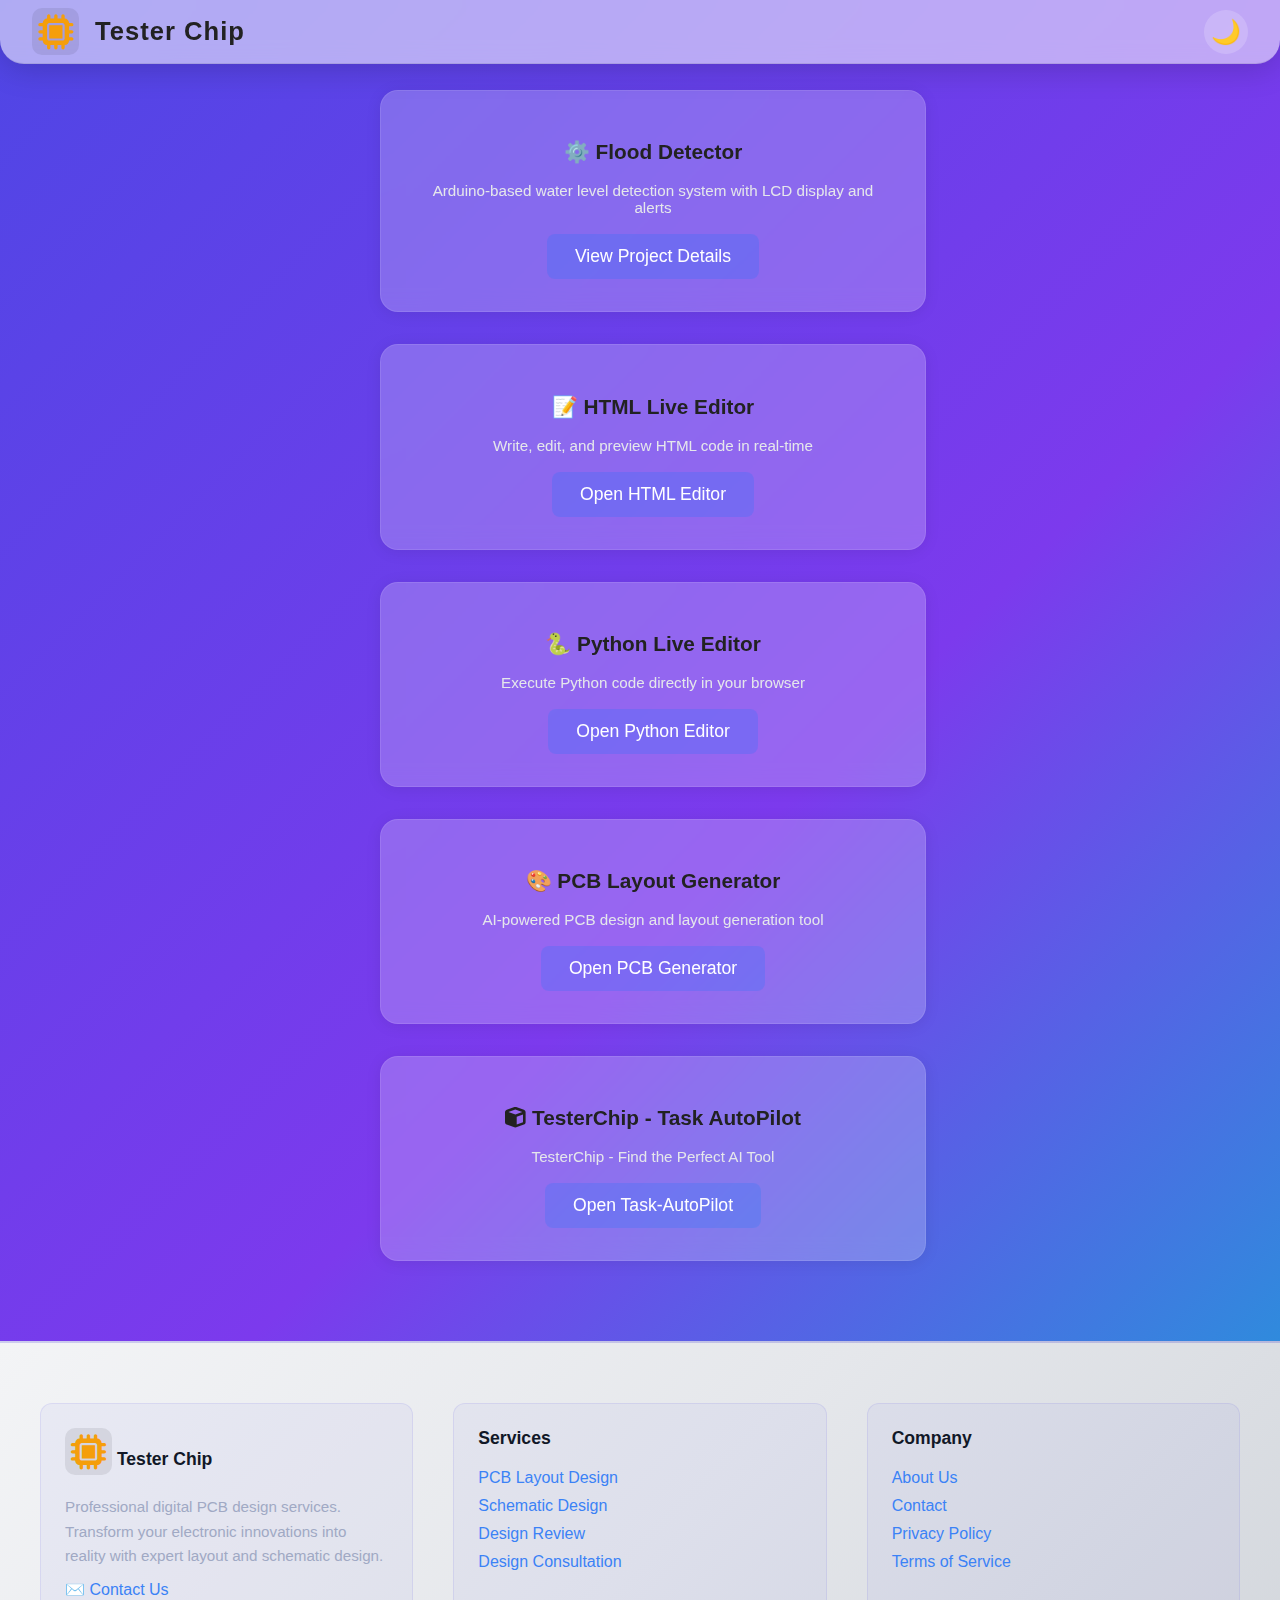
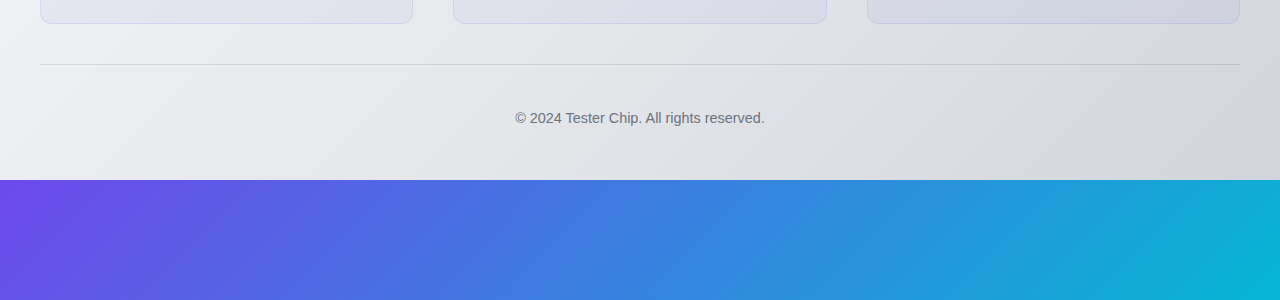
<file: products/index.html>
<!DOCTYPE html>
<html lang="en">
<head>
    <meta charset="UTF-8">
    <meta name="viewport" content="width=device-width, initial-scale=1.0">
    <title>Product Page</title>
    <link rel="stylesheet" href="https://cdnjs.cloudflare.com/ajax/libs/font-awesome/6.4.0/css/all.min.css">
    <style>
        body {
            background: linear-gradient(135deg, #181a20 0%, #23243a 50%, #0a0c18 100%);
            margin: 0;
            font-family: 'Segoe UI', Arial, sans-serif;
            min-height: 100vh;
            transition: background 0.3s;
            overflow-x: hidden;
            padding-bottom: 120px; /* Added padding to prevent content from being hidden behind the footer */
        }
        .glass-header {
            position: fixed;
            top: 0;
            left: 0;
            right: 0;
            width: 100%;
            box-sizing: border-box;
            height: 64px;
            background: rgba(255,255,255,0.09);
            border-radius: 0 0 24px 24px;
            box-shadow: 0 4px 32px rgba(0,0,0,0.18);
            backdrop-filter: blur(10px);
            -webkit-backdrop-filter: blur(10px);
            border-bottom: 1px solid rgba(255,255,255,0.18);
            padding: 0 32px;
            display: flex;
            align-items: center;
            justify-content: space-between;
            z-index: 100;
            max-width: none;
            margin: 0;
        }
        body.day .glass-header {
            background: rgba(255,255,255,0.55);
            border-bottom: 1px solid rgba(0,0,0,0.08);
        }
        .company-info {
            display: flex;
            align-items: center;
            gap: 16px;
        }
        .company-logo {
            font-size: 2.2rem;
            color: #f59e0b;
            background: rgba(255,255,255,0.18);
            border-radius: 10px;
            padding: 6px;
            transition: box-shadow 0.18s, transform 0.18s, background 0.18s;
        }
        .company-logo:hover {
            box-shadow: 0 2px 12px rgba(245,158,11,0.18);
            background: rgba(255,255,255,0.28);
            transform: scale(1.08) rotate(-8deg);
        }
        .company-name {
            font-size: 1.6rem;
            font-weight: 600;
            color: #fff;
            letter-spacing: 1px;
        }
        .toggle-btn {
            background: rgba(255,255,255,0.18);
            border: none;
            border-radius: 50%;
            width: 44px;
            height: 44px;
            cursor: pointer;
            display: flex;
            align-items: center;
            justify-content: center;
            transition: background 0.18s, box-shadow 0.18s, transform 0.18s;
        }
        .toggle-btn:hover {
            background: rgba(255,255,255,0.32);
            box-shadow: 0 2px 12px rgba(76,110,245,0.13);
            transform: scale(1.08) rotate(8deg);
        }
        .toggle-btn:focus {
            outline: 2px solid rgba(255,255,255,0.3);
            outline-offset: 2px;
        }
        .toggle-icon {
            font-size: 1.5rem;
            color: #fff;
        }
        body.day {
            background: linear-gradient(135deg, #4f46e5 0%, #7c3aed 50%, #06b6d4 100%);
        }
        body.day .company-name {
            color: #222;
        }
        body.day .company-logo {
            color: #f59e0b;
            background: rgba(0,0,0,0.08);
        }
        body.day .toggle-icon {
            color: #222;
        }
        .product-list {
            list-style: none;
            padding: 0;
            margin: 90px auto 0 auto;
            max-width: 520px;
            display: flex;
            flex-direction: column;
            gap: 32px;
            align-items: center;
            justify-content: center;
        }
        .product-item {
            background: rgba(20,22,34,0.13);
            border-radius: 18px;
            box-shadow: 0 2px 16px rgba(0,0,0,0.08);
            backdrop-filter: blur(10px);
            -webkit-backdrop-filter: blur(10px);
            border: 1px solid rgba(255,255,255,0.10);
            width: 100%;
            max-width: 480px;
            padding: 32px;
            text-align: center;
            color: #f3f6fa;
            transition: box-shadow 0.35s cubic-bezier(.4,0,.2,1), background 0.35s cubic-bezier(.4,0,.2,1), transform 0.35s cubic-bezier(.4,0,.2,1);
            margin: 0 auto;
        }
        .product-item:hover {
            box-shadow: 0 6px 28px rgba(0,0,0,0.16), 0 1px 4px rgba(0,123,255,0.06);
            background: rgba(20,22,34,0.22);
            transform: translateY(-1px) scale(1.012);
        }
        body.day .product-item {
            background: rgba(255,255,255,0.22);
            color: #222;
        }
        body.day .product-item:hover {
            background: rgba(255,255,255,0.32);
            box-shadow: 0 6px 28px rgba(76,110,245,0.10), 0 1px 4px rgba(6,182,212,0.06);
            transform: translateY(-1px) scale(1.012);
        }
        .product-title {
            margin-bottom: 18px;
            color: inherit;
            font-size: 1.3rem;
            font-weight: 600;
        }
        .editor-link {
            display: inline-block;
            margin-top: 10px;
            padding: 12px 28px;
            background: rgba(0,123,255,0.18);
            color: #fff;
            border-radius: 8px;
            text-decoration: none;
            font-weight: 500;
            font-size: 1.1rem;
            transition: background 0.18s, color 0.18s, box-shadow 0.18s, transform 0.18s;
        }
        .editor-link:hover, .editor-link:focus {
            background: rgba(0,123,255,0.32);
            color: #fff;
            box-shadow: 0 2px 12px rgba(0,123,255,0.18);
            transform: scale(1.04);
            text-decoration: none;
        }
        .footer {
            margin-top: 80px;
            padding: 60px 32px 40px;
            background: linear-gradient(135deg, #0f0f1e 0%, #1a1a2e 50%, #0a1128 100%);
            border-top: 2px solid rgba(99, 102, 241, 0.3);
            width: 100%;
            box-sizing: border-box;
        }
        body.day .footer {
            background: linear-gradient(135deg, #f3f4f6 0%, #e5e7eb 50%, #d1d5db 100%);
            border-top: 2px solid rgba(79, 70, 229, 0.2);
        }
        .footer-container {
            max-width: 1200px;
            margin: 0 auto;
            display: grid;
            grid-template-columns: repeat(auto-fit, minmax(250px, 1fr));
            gap: 40px;
            padding-bottom: 40px;
            border-bottom: 1px solid rgba(255,255,255,0.1);
        }
        body.day .footer-container {
            border-bottom: 1px solid rgba(0,0,0,0.1);
        }
        .footer-section {
            color: #b0b9d4;
            background: rgba(99, 102, 241, 0.08);
            padding: 24px;
            border-radius: 12px;
            border: 1px solid rgba(124, 142, 248, 0.15);
        }
        body.day .footer-section {
            color: #1f2937;
            background: rgba(79, 70, 229, 0.05);
            border: 1px solid rgba(79, 70, 229, 0.1);
        }
        .footer-section h3 {
            font-size: 1.1rem;
            font-weight: 700;
            margin: 0 0 20px 0;
            color: #7c8ef8;
        }
        body.day .footer-section h3 {
            color: #111827;
        }
        .footer-section p {
            margin: 0 0 12px 0;
            font-size: 0.95rem;
            line-height: 1.6;
            color: #a0a9c4;
        }
        .footer-section ul {
            list-style: none;
            padding: 0;
            margin: 0;
        }
        .footer-section li {
            margin: 10px 0;
        }
        .footer-section a {
            color: #7c8ef8;
            text-decoration: none;
            transition: color 0.18s;
            font-weight: 500;
        }
        .footer-section a:hover {
            color: #9db4ff;
            text-decoration: underline;
        }
        body.day .footer-section a {
            color: #3b82f6;
        }
        body.day .footer-section a:hover {
            color: #1d4ed8;
        }
        .footer-bottom {
            max-width: 1200px;
            margin: 0 auto;
            padding-top: 30px;
            text-align: center;
            color: #6b7280;
            font-size: 0.9rem;
        }
        body.day .footer-bottom {
            color: #6b7280;
        }
        @media (max-width: 700px) {
            .footer {
                padding: 30px 16px;
                margin-top: 60px;
            }
        }
        @media (max-width: 480px) {
            .footer {
                padding: 24px 12px;
                margin-top: 50px;
            }
            .footer-content {
                font-size: 0.85rem;
            }
        }
    </style>
</head>
<body class="day">
    <div class="glass-header">
        <div class="company-info">
            <i class="fas fa-microchip company-logo"></i>
            <span class="company-name">Tester Chip</span>
        </div>
        <button class="toggle-btn" id="toggleMode" title="Toggle Day/Night" style="display: flex;">
            <span class="toggle-icon" id="toggleIcon">&#x1F319;</span>
        </button>
    </div>
    <ul class="product-list">
        <li class="product-item">
            <h2 class="product-title">⚙️ Flood Detector</h2>
            <p style="margin: 8px 0; color: #e5e7eb; font-size: 0.95rem;">Arduino-based water level detection system with LCD display and alerts</p>
            <a class="editor-link" href="./flood-detector/index.html">
                View Project Details
            </a>
        </li>
        <li class="product-item">
            <h2 class="product-title">📝 HTML Live Editor</h2>
            <p style="margin: 8px 0; color: #e5e7eb; font-size: 0.95rem;">Write, edit, and preview HTML code in real-time</p>
            <a class="editor-link" href="./html-editor/index.html">
                Open HTML Editor
            </a>
        </li>
        <li class="product-item">
            <h2 class="product-title">🐍 Python Live Editor</h2>
            <p style="margin: 8px 0; color: #e5e7eb; font-size: 0.95rem;">Execute Python code directly in your browser</p>
            <a class="editor-link" href="./python-editor/index.html">
                Open Python Editor
            </a>
        </li>
        <li class="product-item">
            <h2 class="product-title">🎨 PCB Layout Generator</h2>
            <p style="margin: 8px 0; color: #e5e7eb; font-size: 0.95rem;">AI-powered PCB design and layout generation tool</p>
            <a class="editor-link" href="./pcb-generator/index.html">
                Open PCB Generator
            </a>
        </li>
        <li class="product-item">
            <h2 class="product-title"><i class="fa-solid fa-cube"></i> TesterChip - Task AutoPilot</h2>
            <p style="margin: 8px 0; color: #e5e7eb; font-size: 0.95rem;">TesterChip - Find the Perfect AI Tool</p>
            <a class="editor-link" href="https://testerchip.github.io/TesterChip-Task-AutoPilot/" target="_blank">
                Open Task-AutoPilot
            </a>
        </li>
    </ul>
    <div class="footer">
        <div class="footer-container">
            <div class="footer-section">
                <h3><i class="fas fa-microchip company-logo"></i> Tester Chip</h3>
                <p>Professional digital PCB design services. Transform your electronic innovations into reality with expert layout and schematic design.</p>
                <a href="mailto:testerchipcompany@gmail.com" style="display: inline-flex; align-items: center; gap: 8px;">
                    ✉️ Contact Us
                </a>
            </div>
            <div class="footer-section">
                <h3>Services</h3>
                <ul>
                    <li><a href="#pcb-layout">PCB Layout Design</a></li>
                    <li><a href="#schematic">Schematic Design</a></li>
                    <li><a href="#design-review">Design Review</a></li>
                    <li><a href="#consultation">Design Consultation</a></li>
                </ul>
            </div>
            <div class="footer-section">
                <h3>Company</h3>
                <ul>
                    <li><a href="../About/index.html">About Us</a></li>
                    <li><a href="mailto:testerchipcompany@gmail.com">Contact</a></li>
                    <li><a href="#privacy">Privacy Policy</a></li>
                    <li><a href="#terms">Terms of Service</a></li>
                </ul>
            </div>
        </div>
        <div class="footer-bottom">
            <p>&copy; 2024 Tester Chip. All rights reserved.</p>
        </div>
    </div>
    <script>
        // Day-Night mode toggle
        const toggleBtn = document.getElementById('toggleMode');
        const toggleIcon = document.getElementById('toggleIcon');
        toggleBtn.addEventListener('click', () => {
            document.body.classList.toggle('night');
            document.body.classList.toggle('day');
            if(document.body.classList.contains('night')) {
                toggleIcon.textContent = '🌙';
            } else {
                toggleIcon.textContent = '☀️';
            }
        });
    </script>
</body>
</html>
</file>
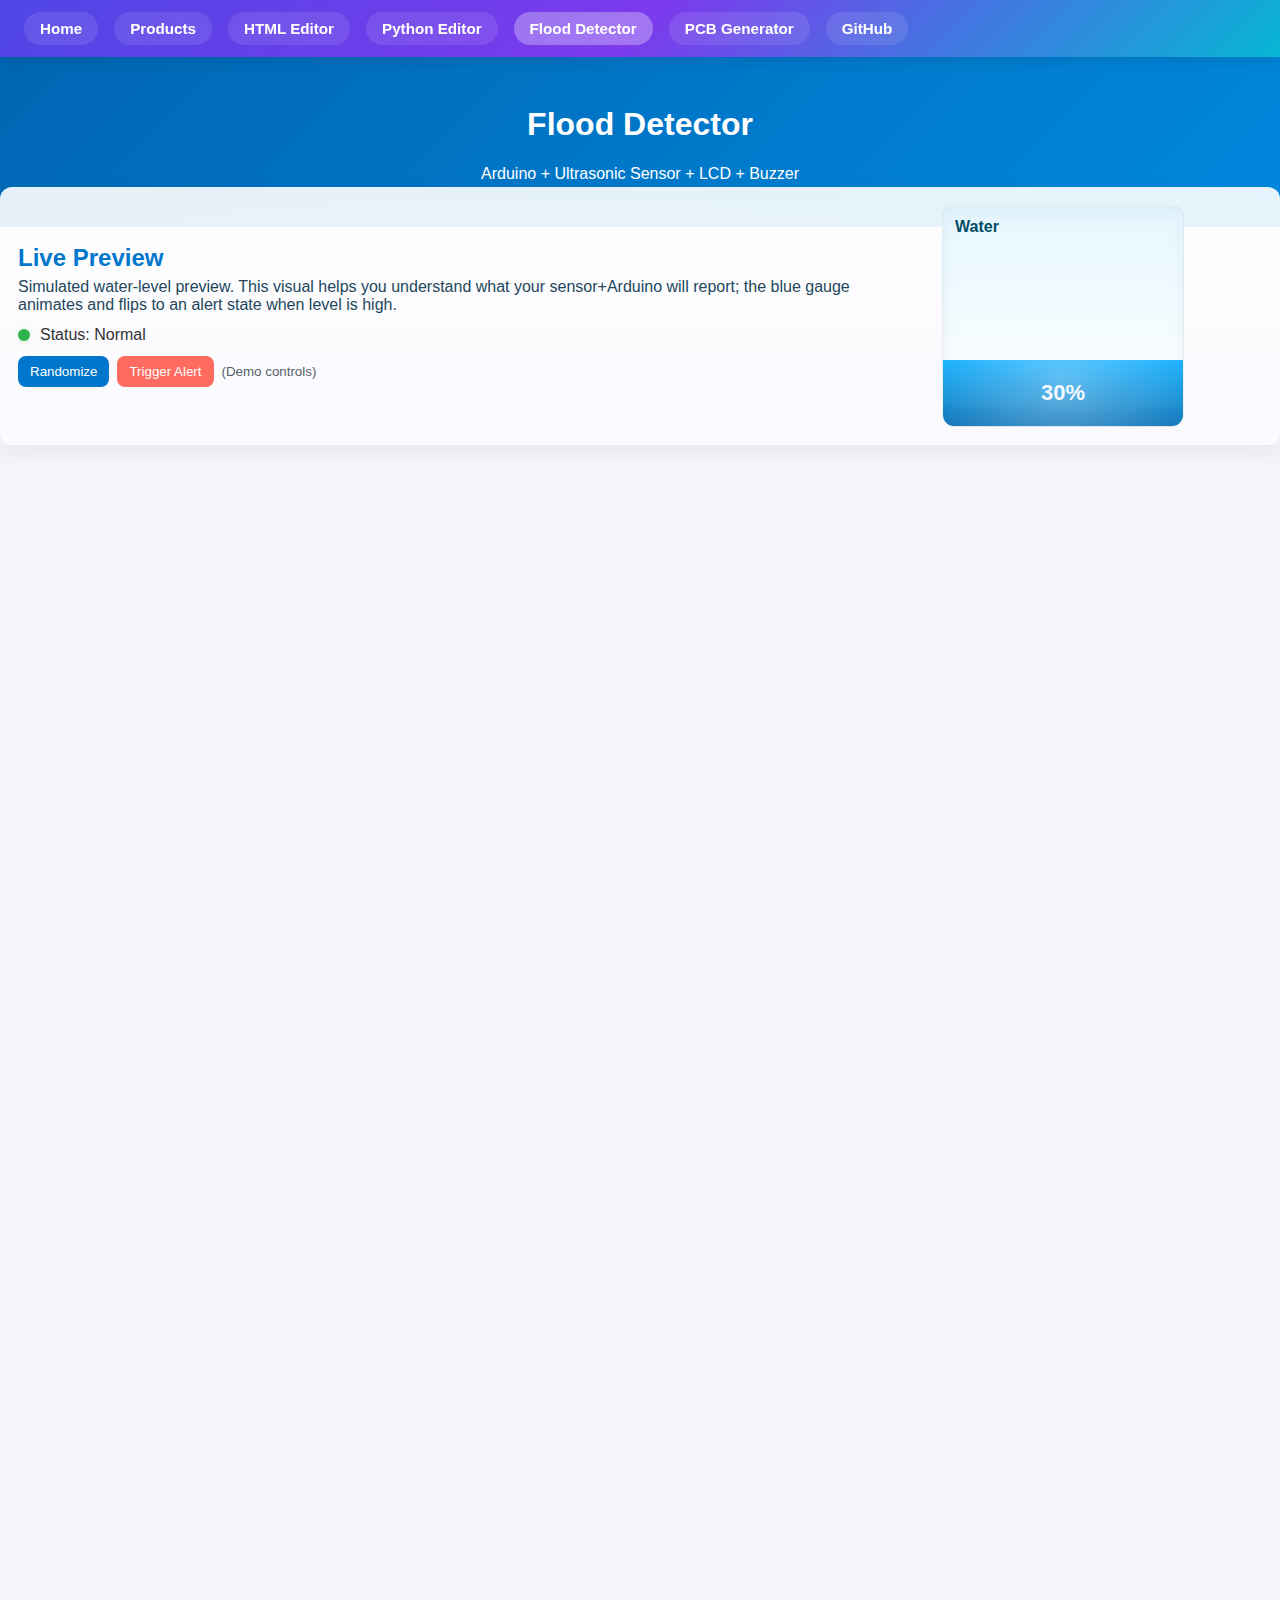
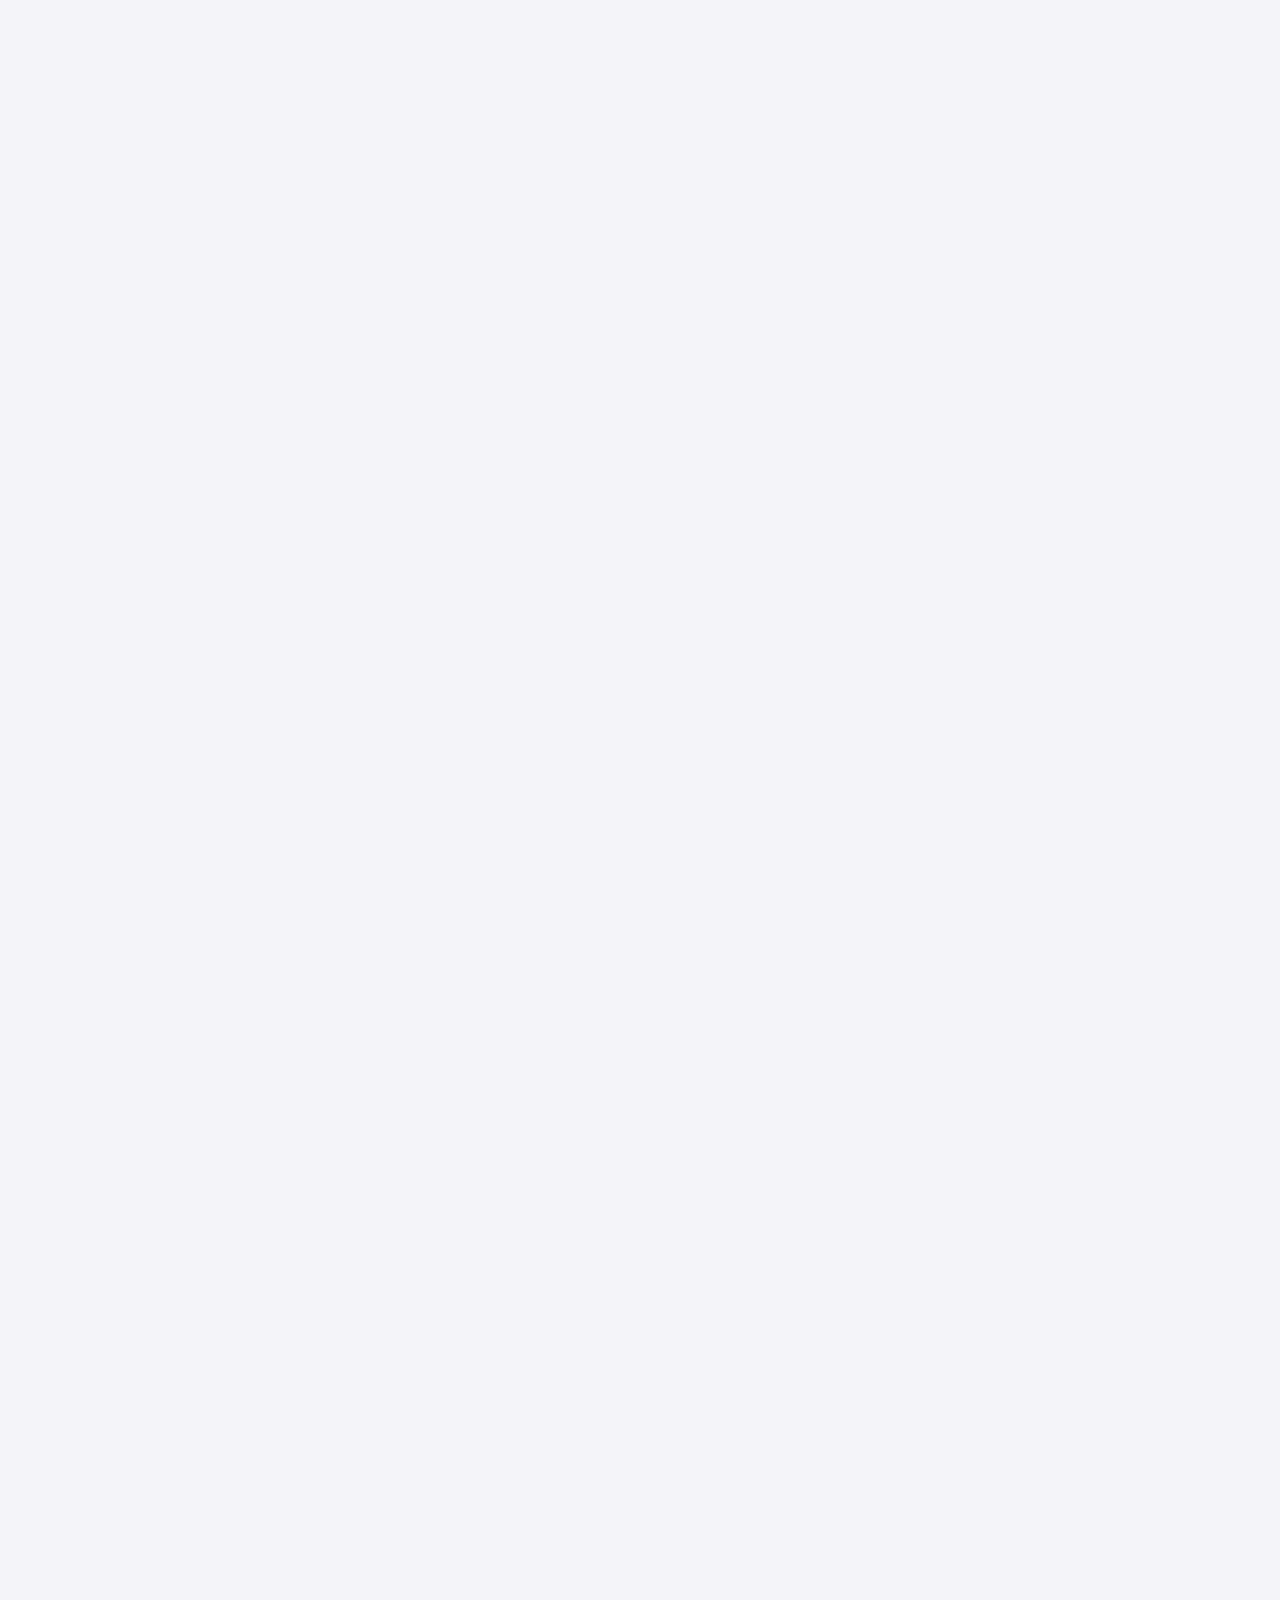
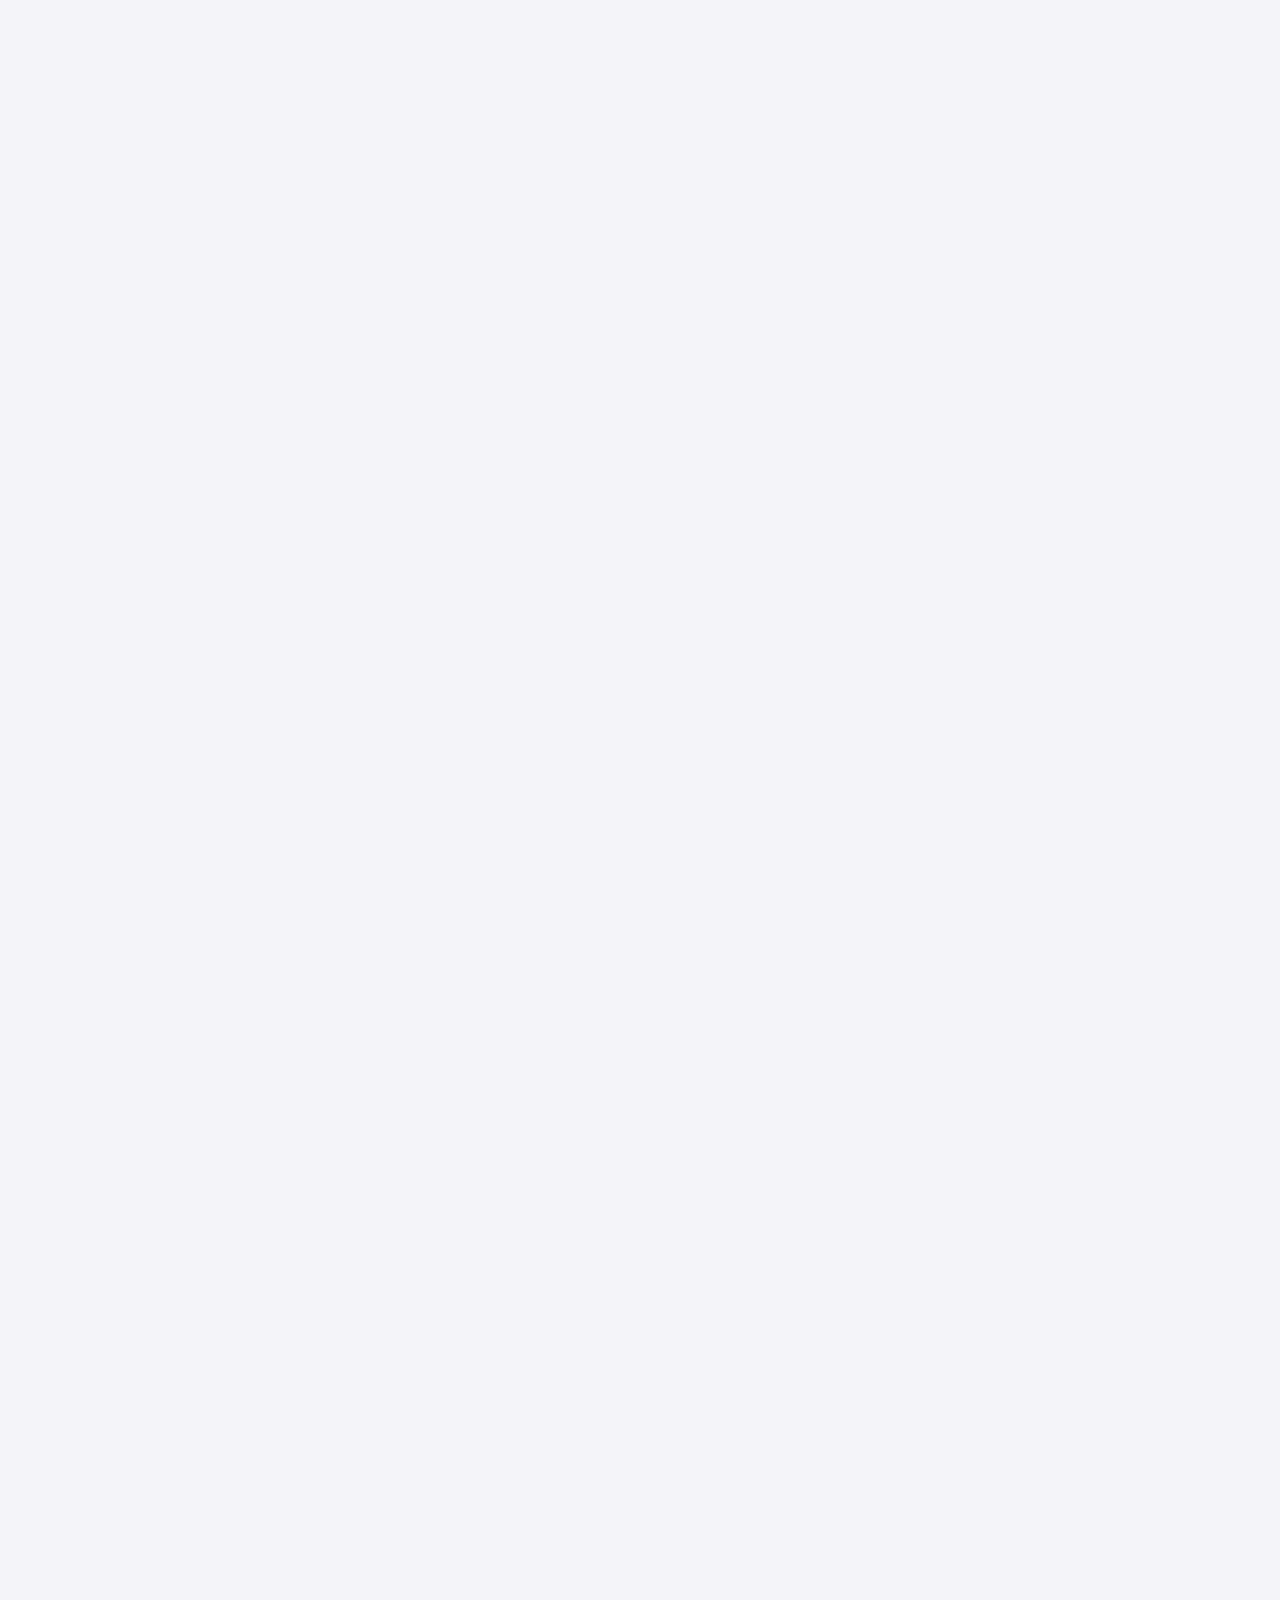
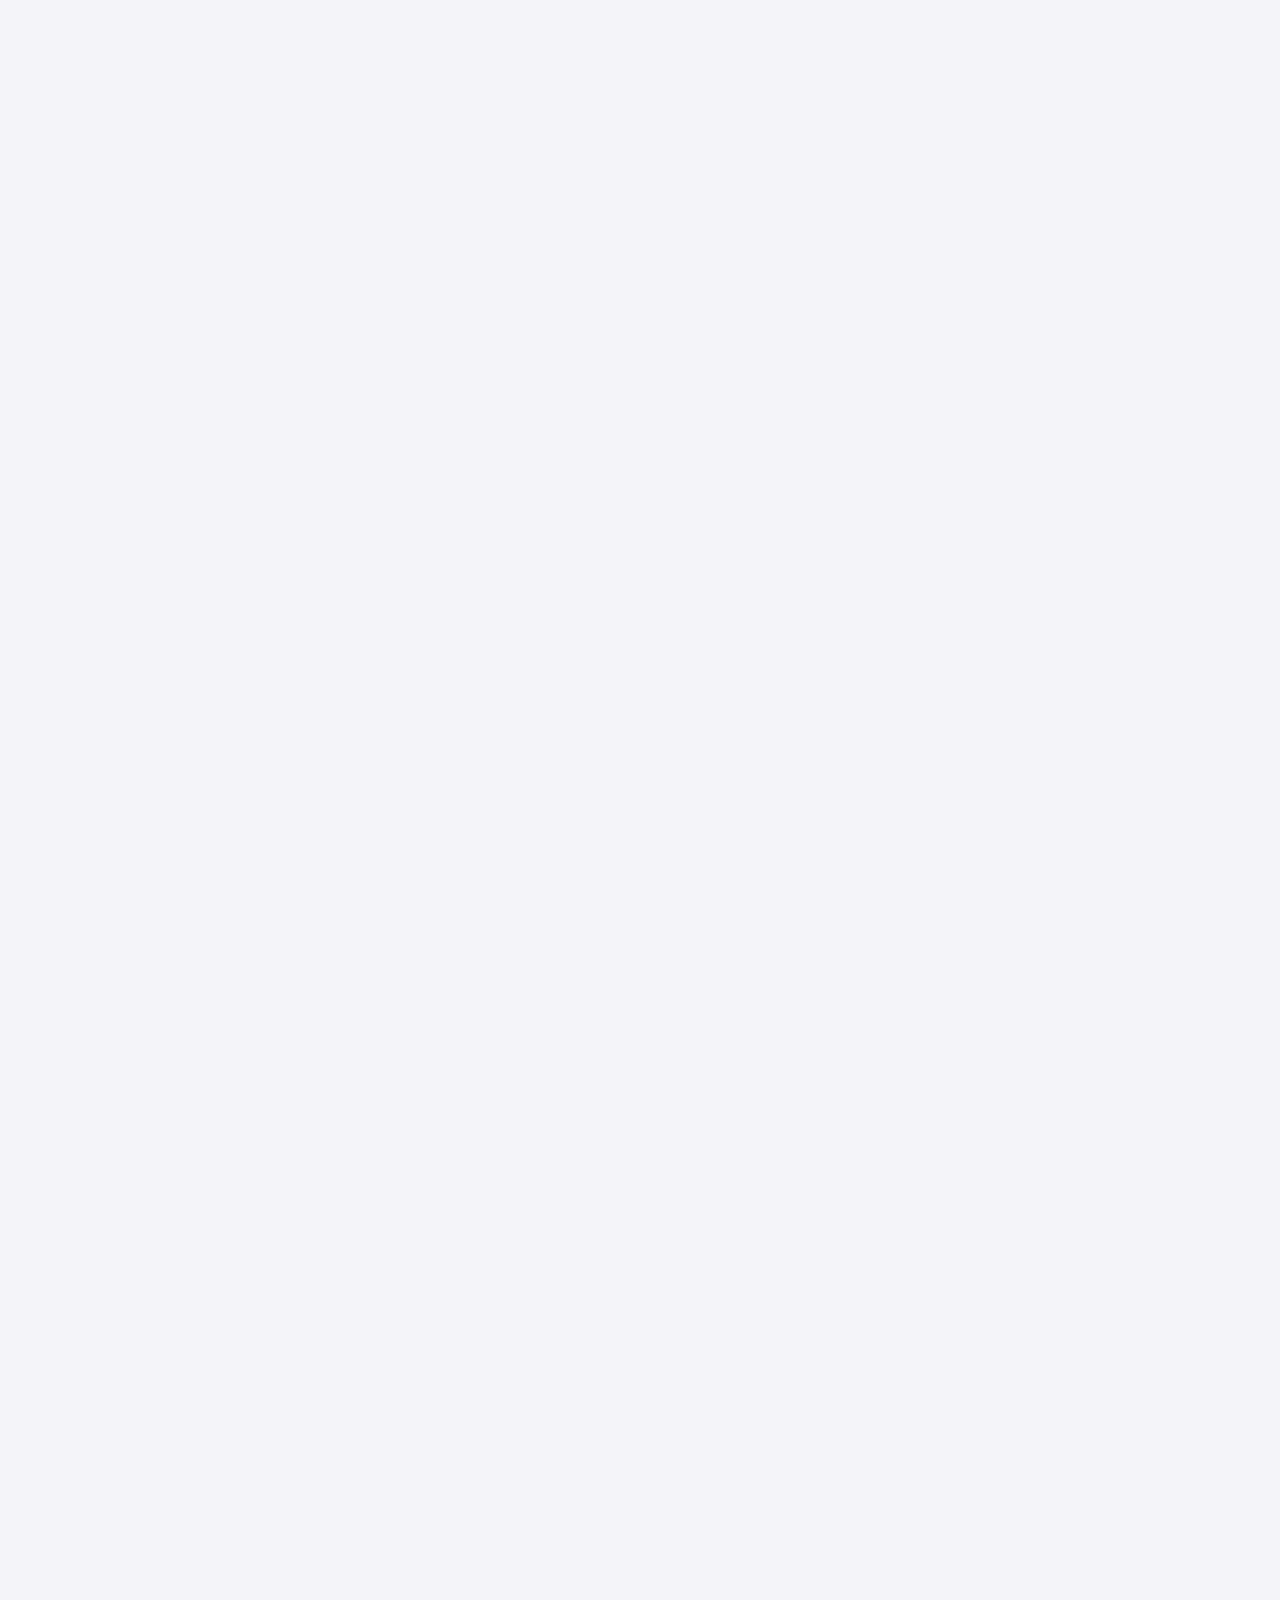
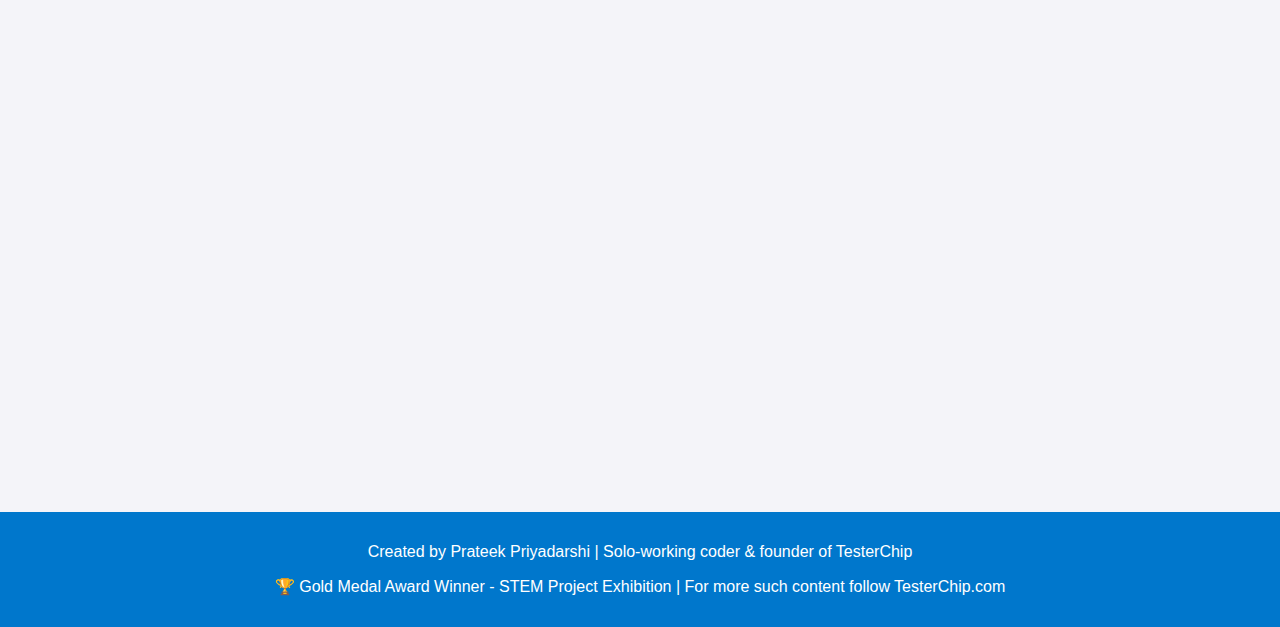
<file: products/flood-detector/index.html>
<!DOCTYPE html>
<html lang="en">
<head>
  <meta charset="UTF-8" />
  <meta name="viewport" content="width=device-width, initial-scale=1.0"/>
  <title>Flood Detector Project</title>
  <link rel="stylesheet" href="style.css">
  <link rel="stylesheet" href="https://cdnjs.cloudflare.com/ajax/libs/font-awesome/6.4.0/css/all.min.css">
  <style>
    /* Navigation Styles */
    .nav-header {
      position: sticky;
      top: 0;
      background: linear-gradient(135deg, #4f46e5 0%, #7c3aed 50%, #06b6d4 100%);
      padding: 12px 20px;
      display: flex;
      justify-content: space-between;
      align-items: center;
      z-index: 1000;
      box-shadow: 0 4px 12px rgba(0,0,0,0.1);
    }
    .nav-header a {
      color: white;
      text-decoration: none;
      padding: 8px 16px;
      border-radius: 20px;
      margin: 0 4px;
      background: rgba(255,255,255,0.1);
      transition: all 0.3s;
      font-weight: 600;
      font-size: 0.95rem;
    }
    .nav-header a:hover {
      background: rgba(255,255,255,0.2);
      transform: translateY(-2px);
    }
    .nav-header-links {
      display: flex;
      gap: 8px;
      flex-wrap: wrap;
      justify-content: center;
    }
    @media (max-width: 768px) {
      .nav-header {
        flex-direction: column;
        gap: 8px;
      }
      .nav-header-links {
        width: 100%;
      }
      .nav-header a {
        font-size: 0.9rem;
        padding: 6px 12px;
      }
    }
  </style>
</head>
<body>

<nav class="nav-header">
  <div class="nav-header-links">
    <a href="../../index.html">Home</a>
    <a href="../index.html">Products</a>
    <a href="../html-editor/index.html">HTML Editor</a>
    <a href="../python-editor/index.html">Python Editor</a>
    <a href="../flood-detector/index.html" style="background: rgba(255,255,255,0.3);">Flood Detector</a>
    <a href="../pcb-generator/index.html">PCB Generator</a>
    <a href="https://github.com/Testerofscratchcode/Flood-Detector-With-Arduino" target="_blank">GitHub</a>
  </div>
</nav>

<header>
  <h1>Flood Detector</h1>
  <p>Arduino + Ultrasonic Sensor + LCD + Buzzer</p>
</header>

<div class="container">
  <div class="hero-card" role="region" aria-label="Live preview">
    <div class="hero-left">
      <h2 style="margin:0 0 6px 0;">Live Preview</h2>
      <p style="margin:0 0 10px 0;color:#23475b">Simulated water-level preview. This visual helps you understand what your sensor+Arduino will report; the blue gauge animates and flips to an alert state when level is high.</p>

      <div class="status" id="statusRow" style="margin-top:12px">
        <div class="dot" aria-hidden="true"></div>
        <div id="statusText">Status: Normal</div>
      </div>
      <div style="margin-top:12px;display:flex;gap:8px;align-items:center">
        <button id="randomBtn" style="padding:8px 12px;border-radius:8px;border:0;background:#0077cc;color:#fff;cursor:pointer">Randomize</button>
        <button id="alertBtn" style="padding:8px 12px;border-radius:8px;border:0;background:#ff6b5f;color:#fff;cursor:pointer">Trigger Alert</button>
        <small style="color:#556068">(Demo controls)</small>
      </div>
    </div>

    <div class="hero-right">
      <div class="gauge" role="img" aria-label="Water level gauge">
        <div class="label">Water</div>
        <div class="water" id="water" style="--level:30%">30%</div>
      </div>
    </div>
  </div>

  <section>
    <h2>About the Project</h2>
    <p>
      This project uses an ultrasonic sensor to measure water levels, displays them on an LCD,
      and triggers a buzzer alert when flooding is detected. It's a practical safety tool
      designed with clarity and user-friendly alerts.
    </p>
  </section>


<section>
  <h2>Complete Arduino Code</h2>
  <pre>
#include &lt;Wire.h&gt;
#include &lt;LiquidCrystal_I2C.h&gt;

LiquidCrystal_I2C lcd(0x27, 16, 2); // I2C LCD address and size

const int trigPin = 9;     // Trig → D9
const int echoPin = 10;    // Echo → D10
const int buzzerPin = 8;   // Buzzer → D8

const int maxDepth = 100;      // distance from sensor to bottom
const int floodThreshold = 10; // ALERT if distance &lt;= 10 cm

int prevWaterLevel = -1; // start with invalid value to force first update

// Custom characters
byte upArrow[8] = {
  0b00100, 0b01110, 0b10101, 0b00100,
  0b00100, 0b00100, 0b00100, 0b00000
};

byte downArrow[8] = {
  0b00100, 0b00100, 0b00100, 0b00100,
  0b10101, 0b01110, 0b00100, 0b00000
};

byte equalSign[8] = {
  0b00000, 0b11111, 0b00000, 0b11111,
  0b00000, 0b00000, 0b00000, 0b00000
};

void setup() {
  pinMode(trigPin, OUTPUT);
  pinMode(echoPin, INPUT);
  pinMode(buzzerPin, OUTPUT);

  lcd.init();
  lcd.backlight();

  lcd.createChar(0, upArrow);
  lcd.createChar(1, downArrow);
  lcd.createChar(2, equalSign);

  lcd.setCursor(0,0);
  lcd.print("Flood Detector");
  delay(2000);
  lcd.clear();
}

long getDistance() {
  long sum = 0;
  for (int i = 0; i &lt; 5; i++) {
    digitalWrite(trigPin, LOW);
    delayMicroseconds(2);
    digitalWrite(trigPin, HIGH);
    delayMicroseconds(10);
    digitalWrite(trigPin, LOW);

    long duration = pulseIn(echoPin, HIGH, 20000); // 20ms timeout
    long distance = duration * 0.034 / 2; // cm
    sum += distance;
    delay(10);
  }
  return sum / 5; // average
}

void loop() {
  long distance = getDistance();
  int waterLevel = maxDepth - distance;

  // Clear rows before writing new values
  lcd.setCursor(0,0);
  lcd.print("Water Level:   ");
  lcd.setCursor(0,1);
  lcd.print("                ");

  if (distance &lt;= 30) {
    lcd.setCursor(0,0);
    lcd.print("Water Level:");

    lcd.setCursor(0,1);
    lcd.print(waterLevel);
    lcd.print(" cm ");

    if (distance &lt;= floodThreshold) {
      lcd.print("ALERT ");
    }

    if (prevWaterLevel != -1) {
      if (waterLevel > prevWaterLevel) {
        lcd.write(byte(0)); // Up arrow
      } else if (waterLevel < prevWaterLevel) {
        lcd.write(byte(1)); // Down arrow
      } else {
        lcd.write(byte(2)); // Equal sign
      }
    }
  }

  // Buzzer logic: intermittent beep if flood
  if (distance &lt;= floodThreshold) {
    tone(buzzerPin, 1000); // 1kHz tone
    delay(200);
    noTone(buzzerPin);
    delay(200);
  } else {
    noTone(buzzerPin);
    delay(1000);
  }

  prevWaterLevel = waterLevel;
}
  </pre>
</section>

<section>
  <h2>Code Explanation</h2>
  <h3>Key Parameters</h3>
  <ul>
    <li><strong>maxDepth = 100 cm:</strong> Maximum water depth your sensor can detect (adjust based on your tank size).</li>
    <li><strong>floodThreshold = 10 cm:</strong> Water level at which the alert triggers. When detected distance ≤ 10 cm, buzzer sounds.</li>
    <li><strong>I2C Address 0x27:</strong> Standard address for 16x2 LCD modules. If your LCD doesn't respond, use an I2C scanner to find the correct address.</li>
  </ul>

  <h3>How It Works</h3>
  <div style="background:#f0f7ff;padding:16px;border-radius:8px;border-left:4px solid #0077cc;margin-top:12px;">
    <p><strong>1. Sensor Reading (getDistance)</strong><br/>
    Sends an ultrasonic pulse and measures the time it takes to bounce back. Averages 5 readings for stability.</p>
    
    <p><strong>2. Water Level Calculation</strong><br/>
    <code style="background:#222;color:#0f0;padding:4px 8px;border-radius:4px;">waterLevel = maxDepth - distance</code><br/>
    If the sensor is 10 cm above water, distance = 90 cm → waterLevel = 10 cm.</p>
    
    <p><strong>3. LCD Display</strong><br/>
    Shows water level in cm with directional arrows (↑ rising, ↓ falling, = stable) and ALERT text when flooding detected.</p>
    
    <p><strong>4. Buzzer Alert</strong><br/>
    Intermittent beep (200ms on/off) when distance ≤ 10 cm. Helps you respond quickly to flooding.</p>
  </div>

  <h3>Custom Characters</h3>
  <p>The LCD displays three custom 5×8 pixel characters:</p>
  <ul>
    <li><strong>upArrow (0):</strong> Shows water is rising</li>
    <li><strong>downArrow (1):</strong> Shows water is falling</li>
    <li><strong>equalSign (2):</strong> Shows water level is stable</li>
  </ul>

  <h3>Tuning Tips</h3>
  <ul>
    <li>If buzzer triggers too early/late, adjust <code>floodThreshold</code></li>
    <li>For more stable readings, increase the loop count in <code>getDistance()</code> from 5 to 10</li>
    <li>If LCD doesn't initialize, try 0x3F as the I2C address instead of 0x27</li>
    <li>Sensor placement: Mount ultrasonic sensor pointing downward into the water container</li>
  </ul>
</section>

<section>
  <h2>Setup Guide</h2>
  <ul>
    <li><strong>Wire.h</strong> — built into Arduino IDE.</li>
    <li><strong>LiquidCrystal_I2C.h</strong> — install via Library Manager or manually.</li>
  </ul>
  <h3>Download Links</h3>
  <div class="download-grid" style="margin-top:12px;">
    <div class="download-card">
      <div class="file-meta">
        <div class="file-name">📚 LiquidCrystal_I2C <span class="badge">official</span></div>
        <div class="file-desc">Official documentation and API reference for the LCD library.</div>
        <div class="tiny">Arduino Docs</div>
      </div>
      <div class="dl-actions">
        <a class="btn" href="https://docs.arduino.cc/libraries/liquidcrystal-i2c" target="_blank" rel="noopener noreferrer">View Docs</a>
      </div>
    </div>

    <div class="download-card">
      <div class="file-meta">
        <div class="file-name">🔗 GitHub Repository <span class="badge">source</span></div>
        <div class="file-desc">Source code repository and community contributions for LiquidCrystal_I2C.</div>
        <div class="tiny">GitHub / marcoschwartz</div>
      </div>
      <div class="dl-actions">
        <a class="btn secondary" href="https://github.com/marcoschwartz/LiquidCrystal_I2C" target="_blank" rel="noopener noreferrer">Go to Repo</a>
      </div>
    </div>

    <div class="download-card">
      <div class="file-meta">
        <div class="file-name">⚙️ Wire Library Docs <span class="badge">core</span></div>
        <div class="file-desc">Official Arduino Wire library documentation for I2C communication.</div>
        <div class="tiny">Arduino Language Reference</div>
      </div>
      <div class="dl-actions">
        <a class="btn ghost" href="https://docs.arduino.cc/language-reference/en/functions/communication/wire/" target="_blank" rel="noopener noreferrer">Learn More</a>
      </div>
    </div>
  </div>
</section>

<section>
  <h2>Connections</h2>
  <ul>
    
    <li><strong>Ultrasonic Sensor:</strong> VCC → 5V, GND → GND, TRIG → D9, ECHO → D10</li>
    <li><strong>LCD (I2C):</strong> VCC → 5V, GND → GND, SDA → A4, SCL → A5</li>
    <li><strong>Buzzer:</strong> + → D8, – → GND</li>
  </ul>
</section>

<section>
  <h2>Gallery</h2>
  <p>Here is the actual flood detector circuit setup:</p>
  <div style="display:flex;gap:12px;flex-wrap:wrap;align-items:flex-start">
    <!-- Keep only the single image required by the project -->
    <figure style="margin:0">
      <img src="images/image.png" alt="Flood Detector Wiring (connection image)" style="max-width:720px"/>
      <figcaption style="font-size:13px;color:#556068;margin-top:6px">Wiring / connection image (single reference file)</figcaption>
    </figure>
  </div>
</section>

<section>
  <h2>🏆 Prateek Priyadarshi Certificate</h2>
  <div class="award-section">
    <div class="award-title">
      🥇 STEM Project Exhibition - Gold Medal Award
    </div>
    <div class="certificate-container">
      <div class="certificate-image">
        <img src="images/Prateek_Priyadarshi_Certificate.jpg" alt="Prateek Priyadarshi STEM Exhibition Gold Medal Certificate" draggable="false" oncontextmenu="return false;" />
      </div>
      <div class="certificate-info">
        <p><strong>Achievement:</strong> Recipient of Gold Medal at the STEM Project Exhibition for outstanding innovation and engineering excellence.</p>
        <p><strong>Project:</strong> Flood Detector System - An intelligent water level detection and alert system using Arduino and ultrasonic sensors.</p>
        <p><strong>Recognition:</strong> This certificate recognizes exceptional performance in Science, Technology, Engineering, and Mathematics (STEM) and the development of practical solutions that address real-world problems.</p>
        <p style="margin-top:20px;font-weight:700;color:#d4af37;">🌟 Congratulations on this outstanding achievement!</p>
      </div>
    </div>
  </div>
</section>

<section>
  <h2>Downloads</h2>
  <p>You can download the project files below. If the downloads/ copy is missing the page will fall back to the images/ copy.</p>

  <div class="download-grid" id="downloadGrid">
    <div class="download-card">
      <div class="file-meta">
        <div class="file-name">FloodDetector.ino <span class="tiny">(.ino)</span></div>
        <div class="file-desc">Complete Arduino sketch for the Flood Detector.</div>
        <div class="tiny">Estimated: ~8 KB</div>
      </div>
      <div class="dl-actions">
        <!-- Point directly to the .ino file in the root folder (where it is) -->
        <a class="btn" href="FloodDetector.ino" download="FloodDetector.ino" aria-label="Download Arduino sketch">Download</a>
      </div>
    </div>

    <div class="download-card">
      <div class="file-meta">
        <div class="file-name">image.png <span class="tiny">(.png)</span></div>
        <div class="file-desc">Single wiring/connection image used in the Gallery (also the download target).</div>
        <div class="tiny">Image: reference wiring</div>
      </div>
      <div class="dl-actions">
        <!-- Point directly to images/image.png (the file that exists) -->
        <a class="btn secondary" href="images/image.png" download="image.png" aria-label="Download wiring image">Download</a>
      </div>
    </div>
  </div>
</section>

<section>
  <h2>Features</h2>
  <div class="features">
    <div class="feature">
      <h3>📊 LCD Display</h3>
      <p>Shows water level with rising/falling/stable indicators.</p>
    </div>
    <div class="feature">
      <h3>🔔 Buzzer Alert</h3>
      <p>Triggers when water level crosses flood threshold.</p>
    </div>
    <div class="feature">
      <h3>⚡ Smart Logic</h3>
      <p>Custom characters make alerts intuitive and clear.</p>
    </div>
  </div>
</section>

<footer>
  <p>Created by Prateek Priyadarshi | Solo-working coder & founder of <a href="https://testerchip.com/">TesterChip</a></p>
  <p>🏆 Gold Medal Award Winner - STEM Project Exhibition | For more such content follow <a href="https://testerchip.com/">TesterChip.com</a></p>
</footer>

<script src="script.js"></script>
</body>
</html>
</file>
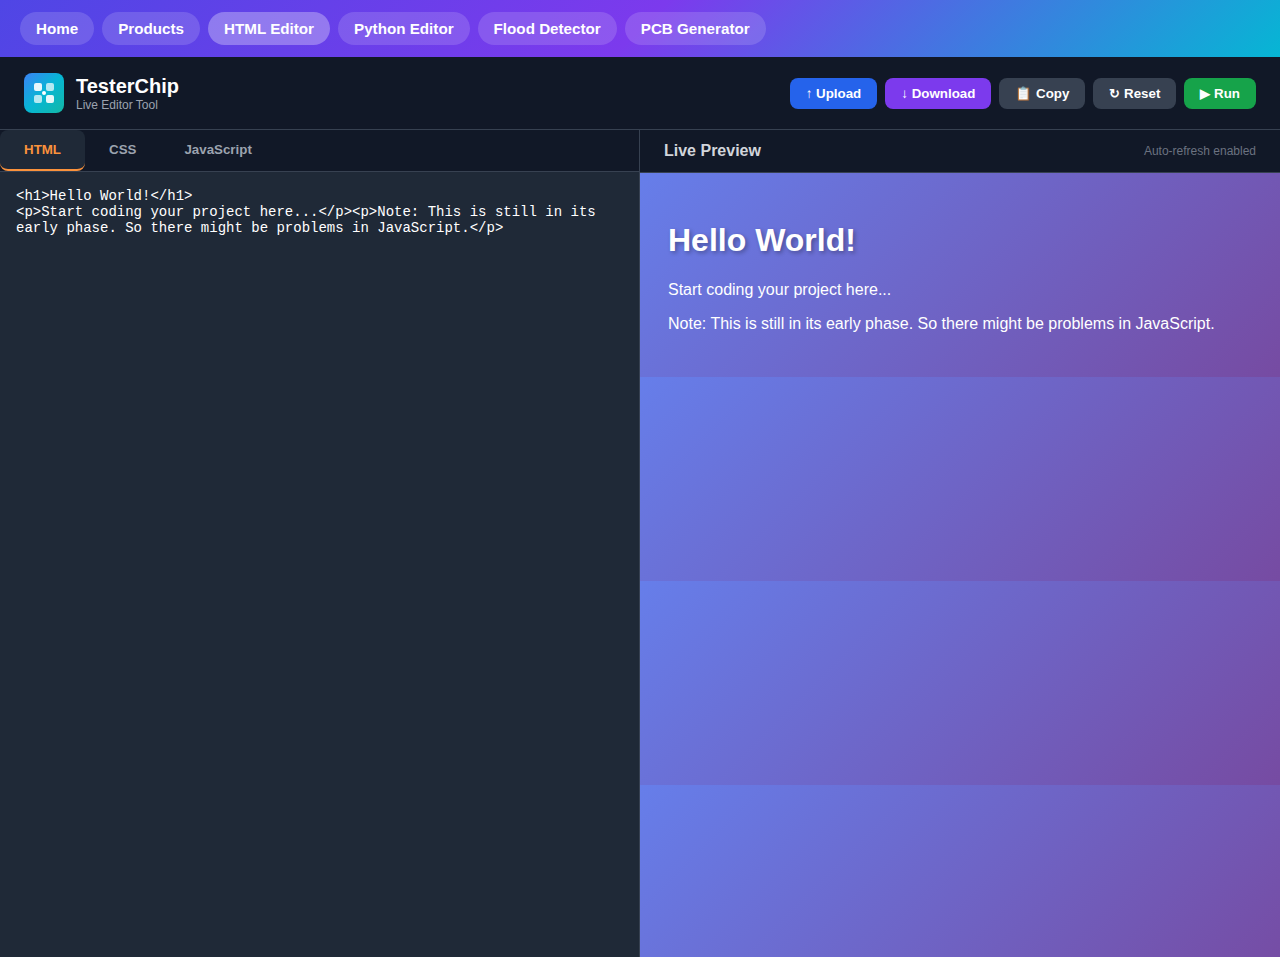
<file: products/html-editor/index.html>
<!DOCTYPE html>
<html lang="en">
<head>
    <meta charset="UTF-8">
    <meta name="viewport" content="width=device-width, initial-scale=1.0">
    <title>TesterChip Live Editor Tool</title>
    <link rel="stylesheet" href="https://cdnjs.cloudflare.com/ajax/libs/font-awesome/6.4.0/css/all.min.css">
    <style>
        * {
            margin: 0;
            padding: 0;
            box-sizing: border-box;
        }

        /* Navigation Styles */
        .nav-header {
            background: linear-gradient(135deg, #4f46e5 0%, #7c3aed 50%, #06b6d4 100%);
            padding: 12px 20px;
            display: flex;
            justify-content: space-between;
            align-items: center;
            z-index: 1000;
            box-shadow: 0 4px 12px rgba(0,0,0,0.2);
            flex-wrap: wrap;
            gap: 12px;
        }
        .nav-header a {
            color: white;
            text-decoration: none;
            padding: 8px 16px;
            border-radius: 20px;
            background: rgba(255,255,255,0.15);
            transition: all 0.3s;
            font-weight: 600;
            font-size: 0.95rem;
        }
        .nav-header a:hover {
            background: rgba(255,255,255,0.25);
            transform: translateY(-2px);
        }
        .nav-header-links {
            display: flex;
            gap: 8px;
            flex-wrap: wrap;
        }
        @media (max-width: 768px) {
            .nav-header {
                flex-direction: column;
                gap: 8px;
            }
            .nav-header-links {
                width: 100%;
                justify-content: center;
            }
            .nav-header a {
                font-size: 0.9rem;
                padding: 6px 12px;
            }
        }

        body {
            font-family: -apple-system, BlinkMacSystemFont, 'Segoe UI', 'Roboto', sans-serif;
            height: 100vh;
            overflow: hidden;
        }

        .container {
            display: flex;
            flex-direction: column;
            height: 100vh;
            background: #1f2937;
            color: white;
        }

        /* Header */
        .header {
            background: #111827;
            padding: 1rem 1.5rem;
            border-bottom: 1px solid #374151;
            display: flex;
            justify-content: space-between;
            align-items: center;
            flex-wrap: wrap;
            gap: 1rem;
        }

        .logo-section {
            display: flex;
            align-items: center;
            gap: 0.75rem;
        }

        .logo {
            width: 40px;
            height: 40px;
            background: linear-gradient(135deg, #3b82f6, #06b6d4, #14b8a6);
            border-radius: 8px;
            display: flex;
            align-items: center;
            justify-content: center;
        }

        .logo-text h1 {
            font-size: 1.25rem;
            font-weight: bold;
        }

        .logo-text p {
            font-size: 0.75rem;
            color: #9ca3af;
        }

        .buttons {
            display: flex;
            gap: 0.5rem;
            flex-wrap: wrap;
        }

        button {
            padding: 0.5rem 1rem;
            border: none;
            border-radius: 8px;
            cursor: pointer;
            font-weight: 600;
            transition: all 0.3s;
            display: flex;
            align-items: center;
            gap: 0.5rem;
        }

        .btn-upload { background: #2563eb; color: white; }
        .btn-upload:hover { background: #1d4ed8; }
        
        .btn-download { background: #7c3aed; color: white; }
        .btn-download:hover { background: #6d28d9; }
        
        .btn-copy { background: #374151; color: white; }
        .btn-copy:hover { background: #4b5563; }
        
        .btn-reset { background: #374151; color: white; }
        .btn-reset:hover { background: #4b5563; }
        
        .btn-run { background: #16a34a; color: white; }
        .btn-run:hover { background: #15803d; }

        /* Main Content */
        .main-content {
            display: flex;
            flex: 1;
            overflow: hidden;
        }

        /* Editor Section */
        .editor-section {
            width: 50%;
            display: flex;
            flex-direction: column;
            border-right: 1px solid #374151;
        }

        .tabs {
            display: flex;
            background: #111827;
            border-bottom: 1px solid #374151;
        }

        .tab {
            padding: 0.75rem 1.5rem;
            cursor: pointer;
            background: none;
            border: none;
            color: #9ca3af;
            font-weight: 600;
            transition: all 0.3s;
            border-bottom: 2px solid transparent;
        }

        .tab:hover {
            color: white;
        }

        .tab.active {
            background: #1f2937;
            color: white;
        }

        .tab.active.html { color: #fb923c; border-bottom-color: #fb923c; }
        .tab.active.css { color: #60a5fa; border-bottom-color: #60a5fa; }
        .tab.active.js { color: #fbbf24; border-bottom-color: #fbbf24; }

        .editor-area {
            flex: 1;
            position: relative;
        }

        textarea {
            width: 100%;
            height: 100%;
            background: #1f2937;
            color: white;
            border: none;
            padding: 1rem;
            font-family: 'Courier New', monospace;
            font-size: 14px;
            resize: none;
            outline: none;
        }

        .editor-pane {
            display: none;
            height: 100%;
        }

        .editor-pane.active {
            display: block;
        }

        /* Preview Section */
        .preview-section {
            width: 50%;
            display: flex;
            flex-direction: column;
            background: white;
        }

        .preview-header {
            background: #111827;
            padding: 0.75rem 1.5rem;
            border-bottom: 1px solid #374151;
            display: flex;
            justify-content: space-between;
            align-items: center;
        }

        .preview-header h2 {
            color: #d1d5db;
            font-size: 1rem;
        }

        .preview-header span {
            color: #6b7280;
            font-size: 0.75rem;
        }

        iframe {
            flex: 1;
            border: none;
            background: white;
        }

        input[type="file"] {
            display: none;
        }

        /* Mobile Responsive */
        @media (max-width: 768px) {
            .main-content {
                flex-direction: column;
            }
            .editor-section, .preview-section {
                width: 100%;
                height: 50%;
            }
            .buttons {
                width: 100%;
                justify-content: center;
            }
            button {
                font-size: 0.875rem;
                padding: 0.5rem 0.75rem;
            }
        }
    </style>
</head>
<body>
    <nav class="nav-header">
        <div class="nav-header-links">
            <a href="../../index.html">Home</a>
            <a href="../index.html">Products</a>
            <a href="../html-editor/index.html" style="background: rgba(255,255,255,0.3);">HTML Editor</a>
            <a href="../python-editor/index.html">Python Editor</a>
            <a href="../flood-detector/index.html">Flood Detector</a>
            <a href="../pcb-generator/index.html">PCB Generator</a>
        </div>
    </nav>

    <div class="container">
        <!-- Header -->
        <div class="header">
            <div class="logo-section">
                <div class="logo">
                    <svg width="32" height="32" viewBox="0 0 32 32" fill="none">
                        <rect x="6" y="6" width="8" height="8" rx="2" fill="white" opacity="0.9"/>
                        <rect x="18" y="6" width="8" height="8" rx="2" fill="white" opacity="0.7"/>
                        <rect x="6" y="18" width="8" height="8" rx="2" fill="white" opacity="0.7"/>
                        <rect x="18" y="18" width="8" height="8" rx="2" fill="white" opacity="0.9"/>
                        <circle cx="16" cy="16" r="2" fill="white"/>
                    </svg>
                </div>
                <div class="logo-text">
                    <h1>TesterChip</h1>
                    <p>Live Editor Tool</p>
                </div>
            </div>
            
            <div class="buttons">
                <button class="btn-upload" onclick="uploadProject()">
                    ↑ Upload
                </button>
                <button class="btn-download" onclick="downloadProject()">
                    ↓ Download
                </button>
                <button class="btn-copy" onclick="copyCode()">
                    📋 Copy
                </button>
                <button class="btn-reset" onclick="resetCode()">
                    ↻ Reset
                </button>
                <button class="btn-run" onclick="runCode()">
                    ▶ Run
                </button>
            </div>
        </div>

        <!-- Main Content -->
        <div class="main-content">
            <!-- Editor Section -->
            <div class="editor-section">
                <div class="tabs">
                    <button class="tab active html" onclick="switchTab('html')">HTML</button>
                    <button class="tab css" onclick="switchTab('css')">CSS</button>
                    <button class="tab js" onclick="switchTab('js')">JavaScript</button>
                </div>
                
                <div class="editor-area">
                    <div class="editor-pane active" id="html-pane">
                        <textarea id="html-code" oninput="updatePreview()" placeholder="Write your HTML here..."><h1>Hello World!</h1>
<p>Start coding your project here...</p><p>Note: This is still in its early phase. So there might be problems in JavaScript.</p></textarea>
                    </div>
                    
                    <div class="editor-pane" id="css-pane">
                        <textarea id="css-code" oninput="updatePreview()" placeholder="Write your CSS here...">body {
  font-family: Arial, sans-serif;
  padding: 20px;
  background: linear-gradient(135deg, #667eea 0%, #764ba2 100%);
  color: white;
}

h1 {
  color: #fff;
  text-shadow: 2px 2px 4px rgba(0,0,0,0.3);
}</textarea>
                    </div>
                    
                    <div class="editor-pane" id="js-pane">
                        <textarea id="js-code" oninput="updatePreview()" placeholder="Write your JavaScript here...">// Write your JavaScript here
console.log("Ready to code!");

// Example: Add click event
// document.querySelector("h1")?.addEventListener("click", () => {
//   alert("Hello from TesterChip!");
// });</textarea>
                    </div>
                </div>
            </div>

            <!-- Preview Section -->
            <div class="preview-section">
                <div class="preview-header">
                    <h2>Live Preview</h2>
                    <span>Auto-refresh enabled</span>
                </div>
                <iframe id="preview"></iframe>
            </div>
        </div>
    </div>

    <input type="file" id="file-input" accept=".json" onchange="handleFileUpload(event)">

    <script>
        let updateTimeout;

        // Switch between tabs
        function switchTab(tab) {
            // Remove active class from all tabs and panes
            document.querySelectorAll('.tab').forEach(t => t.classList.remove('active'));
            document.querySelectorAll('.editor-pane').forEach(p => p.classList.remove('active'));
            
            // Add active class to selected tab and pane
            document.querySelector('.tab.' + tab).classList.add('active');
            document.getElementById(tab + '-pane').classList.add('active');
        }

        // Update preview with debounce
        function updatePreview() {
            clearTimeout(updateTimeout);
            updateTimeout = setTimeout(() => {
                const html = document.getElementById('html-code').value;
                const css = document.getElementById('css-code').value;
                const js = document.getElementById('js-code').value;
                
                const iframe = document.getElementById('preview');
                const content = `
                    <!DOCTYPE html>
                    <html lang="en">
                    <head>
                        <meta charset="UTF-8">
                        <meta name="viewport" content="width=device-width, initial-scale=1.0">
                        <style>${css}</style>
                    </head>
                    <body>
                        ${html}
                        <script>
                            try {
                                ${js}
                            } catch(err) {
                                console.error('JavaScript Error:', err);
                            }
                        <\/script>
                    </body>
                    </html>
                `;
                
                iframe.srcdoc = content;
            }, 500);
        }

        // Run code immediately
        function runCode() {
            clearTimeout(updateTimeout);
            updatePreview();
        }

        // Reset code to default
        function resetCode() {
            if (confirm('Are you sure you want to reset all code?')) {
                document.getElementById('html-code').value = '<h1>Hello World!</h1>\n<p>Start coding your project here...</p>';
                document.getElementById('css-code').value = 'body {\n  font-family: Arial, sans-serif;\n  padding: 20px;\n  background: linear-gradient(135deg, #667eea 0%, #764ba2 100%);\n  color: white;\n}\n\nh1 {\n  color: #fff;\n  text-shadow: 2px 2px 4px rgba(0,0,0,0.3);\n}';
                document.getElementById('js-code').value = '// Write your JavaScript here\nconsole.log("Ready to code!");\n\n// Example: Add click event\n// document.querySelector("h1")?.addEventListener("click", () => {\n//   alert("Hello from TesterChip!");\n// });';
                updatePreview();
            }
        }

        // Copy all code
        function copyCode() {
            const html = document.getElementById('html-code').value;
            const css = document.getElementById('css-code').value;
            const js = document.getElementById('js-code').value;
            
            const code = `HTML:\n${html}\n\nCSS:\n${css}\n\nJavaScript:\n${js}`;
            
            navigator.clipboard.writeText(code).then(() => {
                alert('Code copied to clipboard!');
            });
        }

        // Download project as JSON
        function downloadProject() {
            const projectData = {
                html: document.getElementById('html-code').value,
                css: document.getElementById('css-code').value,
                javascript: document.getElementById('js-code').value,
                timestamp: new Date().toISOString(),
                version: '1.0'
            };
            
            const jsonString = JSON.stringify(projectData, null, 2);
            const blob = new Blob([jsonString], { type: 'application/json' });
            const url = URL.createObjectURL(blob);
            const a = document.createElement('a');
            a.href = url;
            a.download = `testerchip-project-${Date.now()}.json`;
            document.body.appendChild(a);
            a.click();
            document.body.removeChild(a);
            URL.revokeObjectURL(url);
        }

        // Upload project
        function uploadProject() {
            document.getElementById('file-input').click();
        }

        // Handle file upload
        function handleFileUpload(event) {
            const file = event.target.files[0];
            if (!file) return;
            
            if (!file.name.endsWith('.json')) {
                alert('Please upload a valid JSON file');
                return;
            }
            
            const reader = new FileReader();
            reader.onload = function(e) {
                try {
                    const data = JSON.parse(e.target.result);
                    
                    if (data.html !== undefined) {
                        document.getElementById('html-code').value = data.html;
                    }
                    if (data.css !== undefined) {
                        document.getElementById('css-code').value = data.css;
                    }
                    if (data.javascript !== undefined) {
                        document.getElementById('js-code').value = data.javascript;
                    }
                    
                    updatePreview();
                    alert('Project loaded successfully!');
                } catch (err) {
                    alert('Error loading file: Invalid JSON format');
                    console.error(err);
                }
            };
            reader.readAsText(file);
            
            event.target.value = '';
        }

        // Initialize preview on load
        window.onload = function() {
            updatePreview();
        };
    </script>
</body>
</html>
</file>
<file: products/flood-detector/style.css>
body {
  font-family: Arial, sans-serif;
  margin: 0; padding: 0;
  background: #f4f4f9;
  color: #333;
  scroll-behavior: smooth;
}
header {
  background: linear-gradient(135deg,#0066b3 0%,#0088dd 100%);
  color: white;
  padding: 28px 20px;
  text-align: center;
  box-shadow: 0 6px 18px rgba(0,0,0,0.08);
  animation: slideDown 0.6s ease-out;
}
@keyframes slideDown {
  from { transform: translateY(-100%); opacity: 0; }
  to { transform: translateY(0); opacity: 1; }
}
section {
  padding: 40px;
  max-width: 900px;
  margin: auto;
  animation: fadeInUp 0.7s ease-out forwards;
  opacity: 0;
}
section:nth-child(1) { animation-delay: 0.1s; }
section:nth-child(2) { animation-delay: 0.2s; }
section:nth-child(3) { animation-delay: 0.3s; }
section:nth-child(4) { animation-delay: 0.4s; }
section:nth-child(5) { animation-delay: 0.5s; }
section:nth-child(6) { animation-delay: 0.6s; }
section:nth-child(7) { animation-delay: 0.7s; }
section:nth-child(8) { animation-delay: 0.8s; }
section:nth-child(9) { animation-delay: 0.9s; }
@keyframes fadeInUp {
  from { transform: translateY(30px); opacity: 0; }
  to { transform: translateY(0); opacity: 1; }
}
.hero-card {
  display: flex;
  gap: 24px;
  align-items: center;
  background: linear-gradient(180deg, rgba(255,255,255,0.9), rgba(250,250,255,0.95));
  border-radius: 12px;
  padding: 18px;
  box-shadow: 0 8px 20px rgba(18,63,88,0.06);
  margin-top: -30px;
  transform: translateY(-10px);
  animation: popIn 0.6s cubic-bezier(0.34, 1.56, 0.64, 1);
}
@keyframes popIn {
  from { transform: translateY(-10px) scale(0.95); opacity: 0; }
  to { transform: translateY(-10px) scale(1); opacity: 1; }
}
.hero-left { flex: 1 1 360px; }
.hero-right { width: 320px; flex: 0 0 320px; }
h2 {
  color: #0077cc;
}
pre {
  background: #222;
  color: #eee;
  padding: 20px;
  overflow-x: auto;
  border-radius: 8px;
  font-size: 14px;
  line-height: 1.4em;
}
/* Water gauge styles */
.gauge {
  --level: 30%; /* default */
  position: relative;
  width: 240px;
  height: 220px;
  background: linear-gradient(#e6f7ff,#fff);
  border-radius: 12px;
  overflow: hidden;
  border: 1px solid rgba(0,0,0,0.06);
  box-shadow: 0 6px 18px rgba(3,44,77,0.05) inset;
  transition: box-shadow 0.4s ease;
}
.gauge:hover {
  box-shadow: 0 8px 24px rgba(3,44,77,0.12) inset;
}
.gauge .water {
  position: absolute;
  left: 0; right: 0; bottom: 0;
  height: var(--level);
  background: radial-gradient(circle at 50% 30%, rgba(255,255,255,0.35), rgba(255,255,255,0.08)), linear-gradient(180deg,#00aaff,#006bb3);
  transition: height 800ms cubic-bezier(.2,.9,.2,1);
  display: flex; align-items: center; justify-content: center;
  color: rgba(255,255,255,0.95);
  font-weight: 700;
  font-size: 22px;
}
.gauge .water::before,
.gauge .water::after {
  content: '';
  position: absolute;
  left: -40%;
  width: 200%; height: 60px;
  background: rgba(255,255,255,0.06);
  border-radius: 50%;
  transform: translateY(-20%) rotate(0deg);
  animation: wave 4s linear infinite;
  opacity: 0.35;
}
.gauge .water::after { animation-duration: 6s; opacity: 0.22; }
@keyframes wave { from { transform: translateX(-50%) translateY(-20%) rotate(0deg); } to { transform: translateX(50%) translateY(-20%) rotate(0deg); } }
.gauge .label { position: absolute; top: 12px; left: 12px; color: #004d66; font-weight:700; }
.status { display:flex; gap:10px; align-items:center; }
.status .dot { width:12px; height:12px; border-radius:50%; background:#2db34a; box-shadow: 0 2px 6px rgba(45,179,74,0.18); }
.status.alert .dot { background: #ff3b30; box-shadow: 0 6px 18px rgba(255,59,48,0.18); animation: pulse 1.2s infinite; }
@keyframes pulse { 0%{ transform: scale(1);}50%{ transform: scale(1.18);}100%{ transform: scale(1);} }
.features {
  display: flex;
  flex-wrap: wrap;
  gap: 20px;
}
.feature {
  flex: 1 1 250px;
  background: #fff;
  padding: 20px;
  border-radius: 8px;
  box-shadow: 0 2px 5px rgba(0,0,0,0.1);
  transition: transform 0.3s ease, box-shadow 0.3s ease;
}
.feature:hover {
  transform: translateY(-6px);
  box-shadow: 0 12px 24px rgba(0,0,0,0.12);
}
footer {
  background: #0077cc;
  color: white;
  text-align: center;
  padding: 15px;
  margin-top: 40px;
}
a {
  color: #0077cc;
  text-decoration: none;
  transition: color 0.2s ease;
}
a:hover {
  color: #0055aa;
  text-decoration: underline;
}
img {
  max-width: 100%;
  border-radius: 8px;
  box-shadow: 0 2px 5px rgba(0,0,0,0.1);
  margin-top: 15px;
}
/* New UI improvements */
.btn {
  display:inline-flex;align-items:center;gap:8px;
  padding:8px 12px;border-radius:10px;border:0;cursor:pointer;
  background:#0077cc;color:#fff;font-weight:600;
  box-shadow:0 6px 18px rgba(3,44,77,0.08);
  transition:transform .12s ease,box-shadow .12s ease,opacity .12s;
}
.btn:hover {
  transform: translateY(-2px);
  box-shadow: 0 10px 24px rgba(3,44,77,0.15);
}
.btn:active { transform: translateY(0px); }
.download-grid { display:flex;gap:14px;flex-wrap:wrap;margin-top:12px; }
.download-card {
  background:#fff;padding:14px;border-radius:10px;box-shadow:0 6px 18px rgba(18,63,88,0.04);
  min-width:220px;flex:1 1 260px;display:flex;align-items:center;gap:12px;
  transition: transform 0.2s ease, box-shadow 0.2s ease;
}
.download-card:hover {
  transform: translateY(-4px);
  box-shadow: 0 12px 28px rgba(18,63,88,0.12);
}
.file-meta { flex:1; }
.file-name { font-weight:700;color:#033e5a;margin-bottom:6px;font-size:14px; }
.file-desc { font-size:13px;color:#556068;margin-bottom:8px; }
.badge { display:inline-block;font-size:11px;padding:4px 8px;border-radius:999px;background:#e6f7ff;color:#006fb3;font-weight:700;margin-left:8px; }
.dl-actions { display:flex;gap:8px;align-items:center; }
.tiny { font-size:12px;color:#77838a; }
/* gauge color variants */
.gauge.alert .water { background: linear-gradient(180deg,#ff6b5f,#d94b3d); }
.gauge.high .water { background: linear-gradient(180deg,#ffd166,#ff8a00); color:#05314a; }
/* subtle hover for images */
figure img:hover { transform:translateY(-4px); transition:transform .18s ease; }

/* Award section styles */
.award-section {
  background: linear-gradient(135deg, rgba(212, 175, 55, 0.1) 0%, rgba(255, 215, 0, 0.08) 100%);
  border-radius: 12px;
  padding: 24px;
  border-left: 5px solid #d4af37;
  margin: 20px 0;
}

.award-title {
  color: #d4af37;
  font-size: 24px;
  font-weight: 700;
  margin: 0 0 12px 0;
  display: flex;
  align-items: center;
  gap: 10px;
}

.award-badge {
  display: inline-block;
  background: #d4af37;
  color: #1a1a1a;
  padding: 6px 12px;
  border-radius: 20px;
  font-size: 12px;
  font-weight: 700;
}

.certificate-container {
  display: flex;
  gap: 20px;
  align-items: center;
  margin-top: 16px;
  flex-wrap: wrap;
}

.certificate-image {
  flex: 1 1 300px;
  min-height: 300px;
}

.certificate-image img {
  width: 100%;
  height: auto;
  border: 3px solid #d4af37;
  box-shadow: 0 8px 20px rgba(212, 175, 55, 0.2);
}

.certificate-info {
  flex: 1 1 300px;
}

.certificate-info p {
  line-height: 1.6;
  margin: 10px 0;
}

/* Responsive & Mobile-Friendly Styles */
@media (max-width: 768px) {
  header {
    padding: 20px 16px;
  }
  header h1 {
    font-size: 24px;
    margin: 0;
  }
  header p {
    font-size: 14px;
    margin: 8px 0 0 0;
  }
  section {
    padding: 24px 16px;
    max-width: 100%;
  }
  .container {
    max-width: 100%;
    margin: 20px auto;
    padding: 0 16px;
  }
  .hero-card {
    flex-direction: column;
    gap: 16px;
    padding: 16px;
    margin-top: -20px;
  }
  .hero-left { flex: 1 1 100%; }
  .hero-right { width: 100%; flex: 0 0 100%; }
  .gauge {
    width: 100%;
    max-width: 280px;
    height: 240px;
    margin: 0 auto;
  }
  h2 {
    font-size: 22px;
    margin-top: 0;
  }
  h3 {
    font-size: 18px;
  }
  pre {
    font-size: 12px;
    padding: 16px;
    line-height: 1.3em;
  }
  .download-grid {
    flex-direction: column;
    gap: 12px;
  }
  .download-card {
    flex-direction: column;
    align-items: flex-start;
    min-width: 100%;
    padding: 12px;
  }
  .file-meta { flex: 1; width: 100%; }
  .dl-actions { width: 100%; }
  .dl-actions .btn {
    width: 100%;
    justify-content: center;
  }
  .features {
    flex-direction: column;
    gap: 16px;
  }
  .feature {
    flex: 1 1 100%;
    padding: 16px;
  }
  .feature h3 {
    font-size: 16px;
    margin: 0 0 8px 0;
  }
  .feature p {
    font-size: 14px;
    margin: 0;
  }
  .btn {
    padding: 10px 14px;
    font-size: 14px;
    width: auto;
  }
  .btn:hover {
    transform: translateY(-1px);
  }
  figure {
    max-width: 100%;
  }
  figure img {
    max-width: 100%;
  }
  ul, ol {
    padding-left: 20px;
    font-size: 14px;
  }
  li {
    margin-bottom: 8px;
    line-height: 1.5;
  }
  .certificate-container {
    flex-direction: column;
  }
  .certificate-image {
    flex: 1 1 100%;
  }
  .certificate-info {
    flex: 1 1 100%;
  }
}

@media (max-width: 480px) {
  header {
    padding: 16px 12px;
  }
  header h1 {
    font-size: 20px;
  }
  header p {
    font-size: 12px;
  }
  section {
    padding: 16px 12px;
  }
  .container {
    padding: 0 12px;
  }
  h2 {
    font-size: 20px;
  }
  h3 {
    font-size: 16px;
  }
  .gauge {
    width: 100%;
    max-width: 240px;
    height: 200px;
  }
  .gauge .label {
    font-size: 10px;
  }
  .gauge .water {
    font-size: 18px;
  }
  .status {
    font-size: 12px;
  }
  .status .dot {
    width: 10px;
    height: 10px;
  }
  button {
    padding: 8px 10px;
    font-size: 12px;
  }
  .download-card {
    padding: 10px;
  }
  .file-name {
    font-size: 12px;
  }
  .file-desc {
    font-size: 12px;
  }
  .badge {
    font-size: 10px;
    padding: 3px 6px;
  }
  .tiny {
    font-size: 11px;
  }
  pre {
    font-size: 11px;
    padding: 12px;
    line-height: 1.2em;
  }
  .feature h3 {
    font-size: 15px;
  }
  .feature p {
    font-size: 13px;
  }
  ul, ol {
    font-size: 13px;
    padding-left: 16px;
  }
  li {
    margin-bottom: 6px;
  }
  .download-card:hover {
    transform: translateY(-2px);
  }
  figure img:hover {
    transform: translateY(-2px);
  }
  .award-title {
    font-size: 20px;
  }
}

/* Touch-friendly adjustments */
@media (hover: none) and (pointer: coarse) {
  .btn {
    padding: 12px 16px;
    min-height: 44px;
  }
  .download-card {
    padding: 16px;
    min-height: 60px;
  }
  .feature {
    padding: 18px;
  }
  button {
    padding: 10px 16px;
    min-height: 44px;
  }
}

/* Ensure footer links remain readable on the blue footer background */
footer a,
footer a:visited {
  color: #ffffff;
}
footer a:hover,
footer a:focus {
  color: #e6f7ff;
  text-decoration: underline;
  outline: none;
  box-shadow: none;
}
</file>
